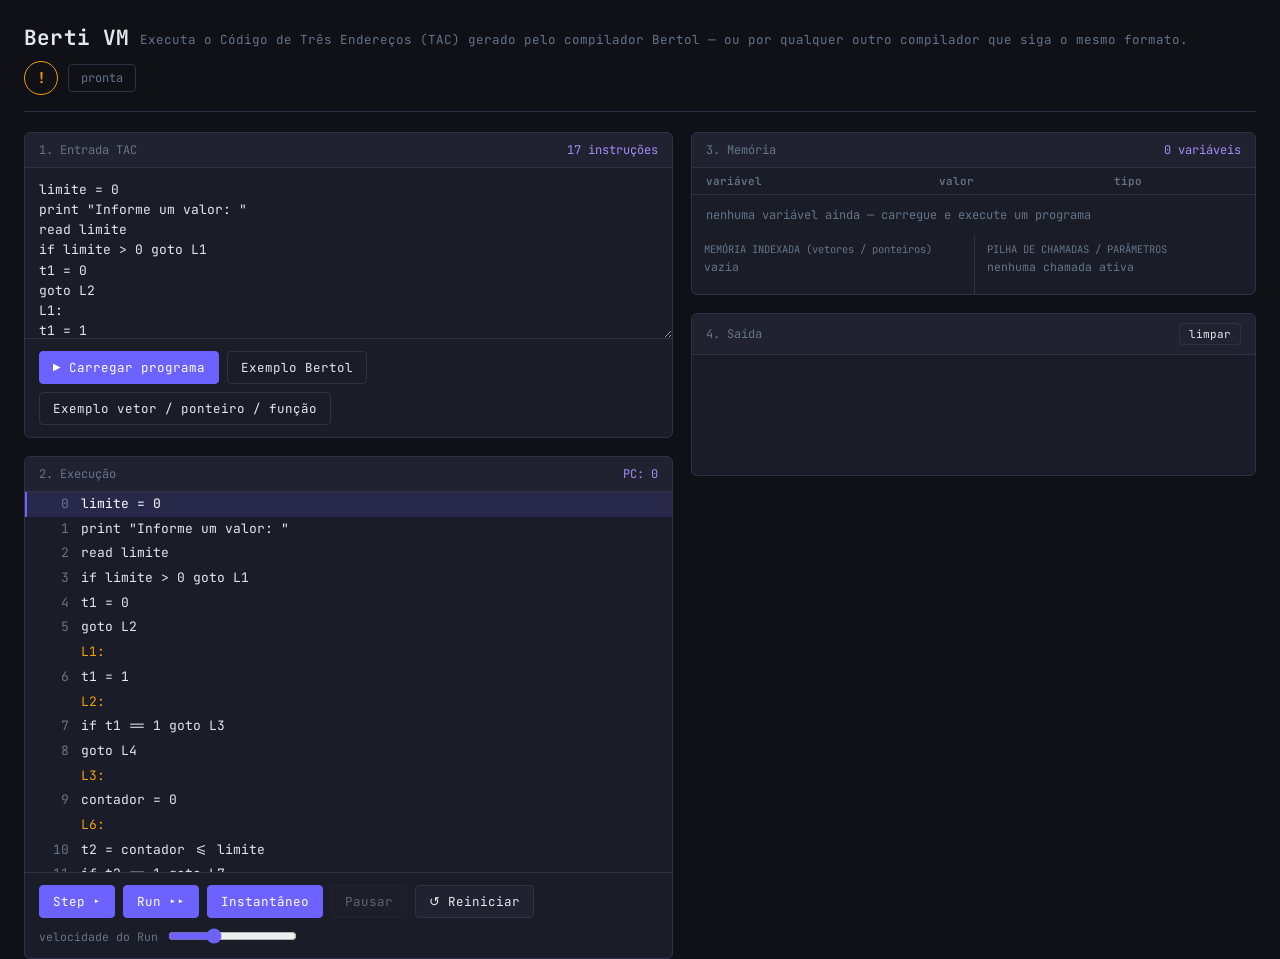
<file: Berti VM/index.html>
<!DOCTYPE html>
<html lang="pt-BR">
<head>
<meta charset="UTF-8">
<meta name="viewport" content="width=device-width, initial-scale=1.0">
<title>Berti VM — Máquina Virtual de TAC</title>
<link rel="preconnect" href="https://fonts.googleapis.com">
<link href="https://fonts.googleapis.com/css2?family=JetBrains+Mono:wght@400;500;600;700&display=swap" rel="stylesheet">
<link rel="stylesheet" href="style.css">
</head>
<body>

<header>
  <div class="title-block">
    <h1>Berti VM</h1>
    <p>Executa o Código de Três Endereços (TAC) gerado pelo compilador Bertol — ou por qualquer outro compilador que siga o mesmo formato.</p>
  </div>
  <div class="header-right">
    <button class="btn-info-rec" id="btn-info" title="Como usar a Berti VM">!</button>
    <div class="status-pill halted" id="status-pill">ociosa</div>
  </div>
</header>

<div class="layout">

  <div class="stack-panels">
    <div class="panel">
      <div class="panel-head">
        <span>1. Entrada TAC</span>
        <span class="count" id="line-count">0 linhas</span>
      </div>
      <textarea id="tac-input" spellcheck="false" placeholder="Cole aqui o código de três endereços (TAC) a executar, ou clique em um dos exemplos abaixo..."></textarea>
      <div class="controls">
        <button class="primary" id="btn-load">▶ Carregar programa</button>
        <button class="ghost" id="btn-example-bertol">Exemplo Bertol</button>
        <button class="ghost" id="btn-example-generic">Exemplo vetor / ponteiro / função</button>
      </div>
    </div>

    <div class="panel">
      <div class="panel-head">
        <span>2. Execução</span>
        <span class="count" id="pc-indicator">PC: —</span>
      </div>
      <div id="tac-view"></div>
      <div class="controls">
        <button class="primary" id="btn-step">Step ▸</button>
        <button class="primary" id="btn-run">Run ▸▸</button>
        <button class="primary" id="btn-instant" title="Executa o programa inteiro de uma vez, sem pausas entre instruções"> Instantâneo</button>
        <button id="btn-pause" disabled>Pausar</button>
        <button id="btn-reset">↺ Reiniciar</button>
        <span class="spacer"></span>
        <span class="speed-label">velocidade do Run</span>
        <input type="range" id="speed" min="1" max="600" value="200">
      </div>
    </div>
  </div>

  <div class="stack-panels">
    <div class="panel">
      <div class="panel-head">
        <span>3. Memória</span>
        <span class="count" id="mem-count">0 variáveis</span>
      </div>
      <table>
        <thead><tr><th>variável</th><th>valor</th><th>tipo</th></tr></thead>
        <tbody id="memory-body"></tbody>
      </table>
      <div class="empty-msg" id="memory-empty">nenhuma variável ainda — carregue e execute um programa</div>

      <div class="twocol">
        <div>
          <div class="mini-head">MEMÓRIA INDEXADA (vetores / ponteiros)</div>
          <div class="mini-list" id="heap-list"><div class="mini-empty">vazia</div></div>
        </div>
        <div>
          <div class="mini-head">PILHA DE CHAMADAS / PARÂMETROS</div>
          <div class="mini-list" id="call-list"><div class="mini-empty">nenhuma chamada ativa</div></div>
        </div>
      </div>
    </div>

    <div class="panel">
      <div class="panel-head">
        <span>4. Saída</span>
        <button class="ghost" id="btn-clear-output" style="padding:3px 9px;font-size:11px;">limpar</button>
      </div>
      <div id="output"></div>
      <div class="input-row" id="input-row" style="display:none;">
        <label id="input-label">read →</label>
        <input type="text" id="input-value" autocomplete="off" placeholder="digite o valor e pressione Enter">
        <button class="primary" id="btn-submit-input">Enviar</button>
      </div>
    </div>
  </div>

</div>

<!-- ajuda no mesmo padrão visual do botão "!" do  Bertol -->
<div class="info-modal-overlay" id="info-modal-overlay">
  <div class="info-modal">
    <button class="info-close" id="info-close">×</button>
    <h2>Como usar a Berti VM</h2>
    <p style="font-size:12.5px; color:var(--muted); margin-top:2px;">Guia rápido de execução</p>

    <div class="info-section">
      <h3>Passo a passo</h3>
      <ul class="info-action-list">
        <li class="info-action-item"><span class="info-tag">1</span> Cole seu TAC no campo de entrada, ou clique em um dos exemplos prontos.</li>
        <li class="info-action-item"><span class="info-tag">2</span> Clique em Carregar programa para validar e exibir as instruções.</li>
        <li class="info-action-item"><span class="info-tag">3</span> Use Step para executar uma instrução por vez, Run para executar continuamente em velocidade ajustável, ou  Instantâneo para rodar o programa inteiro de uma só vez (pausando apenas em cada read).</li>
        <li class="info-action-item"><span class="info-tag">4</span> Quando o programa chegar a um read, a execução pausa e pede o valor no campo abaixo da Saída.</li>
      </ul>
    </div>


  </div>
</div>

<script src="script.js"></script>
</body>
</html>
</file>
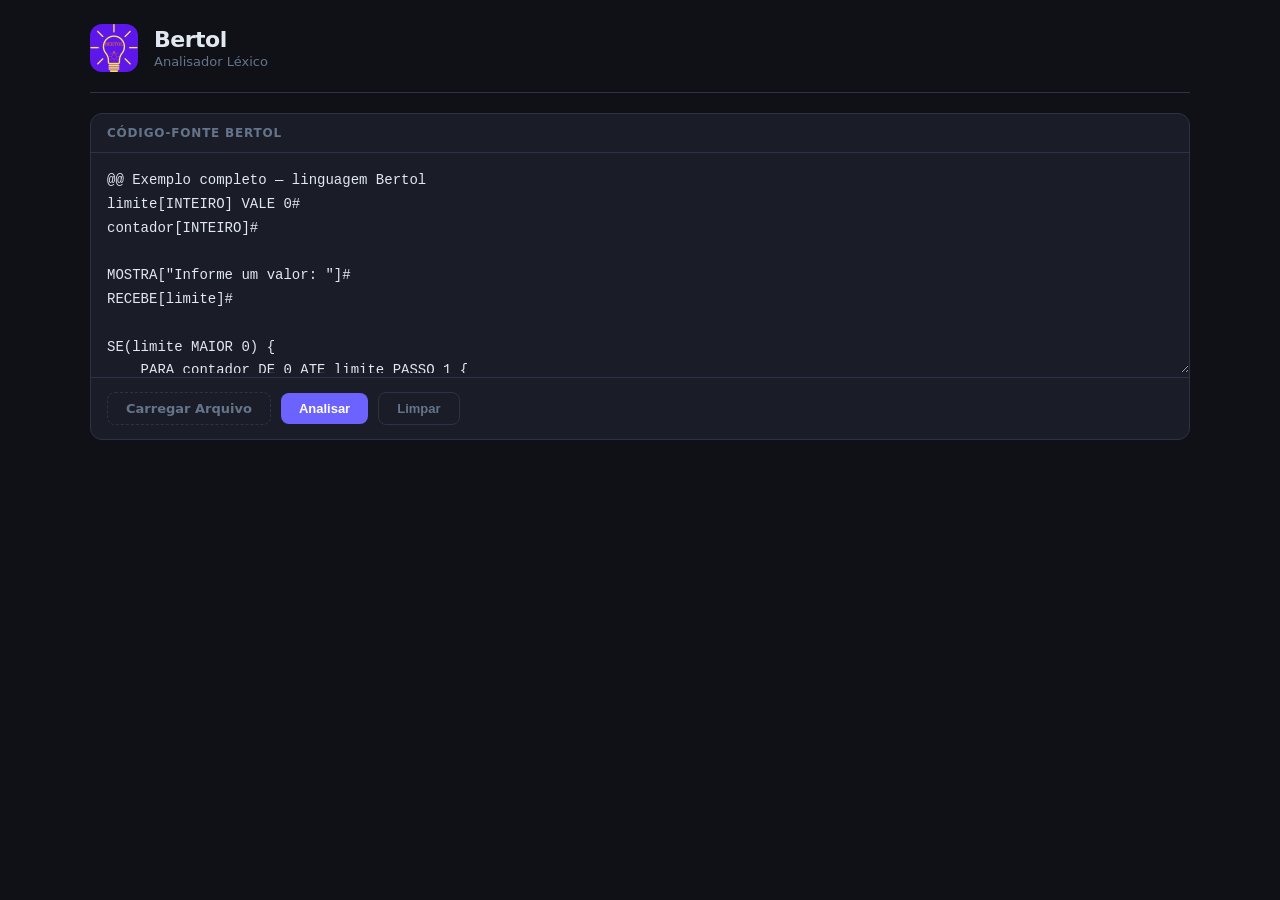
<file: Analisador Léxico/Implementação/index.html>
<!DOCTYPE html>
<html lang="pt-br">
<head>
    <meta charset="UTF-8">
    <meta name="viewport" content="width=device-width, initial-scale=1.0">
    <title>Bertol — Analisador Léxico</title>
    <link rel="icon" type="image/png" href="bthumb.png">
    <link rel="stylesheet" href="style.css">
</head>
<body>
<div class="wrapper">

    <header>
        <img src="bthumb.png" class="logo-img" alt="Bertol">
        <div class="header-text">
            <h1>Bertol</h1>
            <p>Analisador Léxico</p>
        </div>
    </header>

    <div class="panel">
        <div class="panel-header">
            Código-Fonte Bertol
        </div>
        <textarea id="editor" spellcheck="false">@@ Exemplo completo — linguagem Bertol
limite[INTEIRO] VALE 0#
contador[INTEIRO]#

MOSTRA["Informe um valor: "]#
RECEBE[limite]#

SE(limite MAIOR 0) {
    PARA contador DE 0 ATE limite PASSO 1 {
        MOSTRA[contador]#
    }
}
SENAO {
    MOSTRA["O limite deve ser maior que 0."]#
}

@@ Expressao aritmetica
resultado[DECIMAL]#
resultado VALE ((3 ADD 2) SUB (10 DIV 5))#
MOSTRA["Resultado: ", resultado]#

@@ Operadores logicos
flag[LOGICO]#
flag VALE XX((10 DIFERENTE 10) $$ VERDADEIRO)#
MOSTRA["Flag: ", flag]#
</textarea>
        <div class="toolbar">
            <label class="btn btn-load" for="file-input"> Carregar Arquivo</label>
            <input type="file" id="file-input" accept=".txt,.bertol">
            <button class="btn btn-primary" id="btn-analisar"> Analisar</button>
            <button class="btn btn-secondary" id="btn-limpar"> Limpar</button>
            <span class="spacer"></span>
            <span class="stats" id="stats"></span>
        </div>
    </div>

    <div class="panel" id="output-panel" style="display:none">
        <div class="tabs">
            <div class="tab active" data-tab="tokens">Tokens</div>
            <div class="tab" data-tab="erros">Erros &amp; Avisos</div>
        </div>

        <div id="tab-tokens">
            <div class="summary" id="summary"></div>
            <div class="token-table-wrap">
                <table>
                    <thead>
                        <tr>
                            <th class="td-num">#</th>
                            <th>Token</th>
                            <th>Lexema</th>
                            <th>Linha</th>
                            <th class="td-expand"></th>
                        </tr>
                    </thead>
                    <tbody id="token-body"></tbody>
                </table>
            </div>
        </div>

        <div id="tab-erros" style="display:none">
            <div class="msg-block" id="erros-body"></div>
        </div>
    </div>

</div>

<script src="script.js"></script>
<script>

document.getElementById('file-input').addEventListener('change', e => {
    const file = e.target.files[0];
    if (!file) return;
    const reader = new FileReader();
    reader.onload = () => { document.getElementById('editor').value = reader.result; };
    reader.readAsText(file);
    e.target.value = '';
});

document.getElementById('btn-limpar').addEventListener('click', () => {
    document.getElementById('editor').value = '';
    document.getElementById('output-panel').style.display = 'none';
    document.getElementById('stats').textContent = '';
});

document.querySelectorAll('.tab').forEach(tab => {
    tab.addEventListener('click', () => {
        document.querySelectorAll('.tab').forEach(t => t.classList.remove('active'));
        tab.classList.add('active');
        const name = tab.dataset.tab;
        document.getElementById('tab-tokens').style.display = name === 'tokens' ? '' : 'none';
        document.getElementById('tab-erros').style.display  = name === 'erros'  ? '' : 'none';
    });
});

document.getElementById('btn-analisar').addEventListener('click', () => {
    const codigo = document.getElementById('editor').value;
    if (!codigo.trim()) { alert('Digite ou carregue um código-fonte Bertol.'); return; }

    const { tokens, erros } = executarAnalisadorLexicoAFD(codigo, getTabelaSimbolos());

    renderTokens(tokens);
    renderErros(erros, tokens.length);

    document.getElementById('stats').textContent =
        `${tokens.length} token(s)   ${erros.length} erro(s)`;
    document.getElementById('output-panel').style.display = '';
    console.log('Tokens Bertol:', tokens);
});

function renderTokens(tokens) {
    const tbody = document.getElementById('token-body');
    tbody.innerHTML = '';

    const contagem = {};
    tokens.forEach(t => {
        const cat = categorizarToken(t.token);
        contagem[cat] = (contagem[cat] || 0) + 1;
    });

    document.getElementById('summary').innerHTML =
        `<div class="summary-item"><span class="summary-label">Total:</span><span class="summary-val ok">${tokens.length}</span></div>` +
        Object.entries(contagem).map(([k, v]) =>
            `<div class="summary-item"><span class="summary-label">${k}:</span><span class="summary-val">${v}</span></div>`
        ).join('');

    tokens.forEach((tok, i) => {

        // ── Linha principal ──────────────────────────────────
        const tr = document.createElement('tr');
        tr.className = 'token-row';
        if (tok.token === 'COMENTARIO') tr.classList.add('dimmed');

        tr.innerHTML = `
            <td class="td-num">${i + 1}</td>
            <td class="td-token"><span class="tag ${tagClass(tok.token)}">${tok.token}</span></td>
            <td class="td-lexema">${escapeHtml(tok.lexema)}</td>
            <td class="td-linha">${tok.linha}</td>
            <td class="td-expand">
                <button class="btn-expand" title="Ver trajetória do AFD">▶</button>
            </td>`;
        tbody.appendChild(tr);

        // ── Linha de trajetória (oculta por padrão) ──────────
        const trTraj = document.createElement('tr');
        trTraj.className = 'traj-row';
        trTraj.style.display = 'none';

        const tdTraj = document.createElement('td');
        tdTraj.colSpan = 5;
        tdTraj.className = 'traj-cell';

        const traj = tok.trajetoria || [];
        if (traj.length === 0) {
            tdTraj.innerHTML = '<span class="traj-empty">Sem trajetória registrada.</span>';
        } else {
            let html = '<div class="traj-steps">';
            html += `<span class="traj-state">${escapeHtml(traj[0].de)}</span>`;
            traj.forEach(passo => {
                const isErro = passo.para === 'ERRO';
                html += `
                    <span class="traj-arrow ${isErro ? 'arrow-erro' : ''}">
                        <span class="traj-char">'${escapeHtml(passo.char)}'</span>
                        <span class="traj-seta">→</span>
                    </span>
                    <span class="traj-state ${isErro ? 'state-erro' : ''}">${escapeHtml(passo.para)}</span>`;
            });
            const ultimoPara = traj[traj.length - 1].para;
            if (ultimoPara !== 'ERRO') {
                html += `<span class="traj-aceito"> Aceito</span>`;
            }
            html += '</div>';
            tdTraj.innerHTML = html;
        }

        trTraj.appendChild(tdTraj);
        tbody.appendChild(trTraj);

        // ── Toggle ────────────────────────────────────────────
        tr.querySelector('.btn-expand').addEventListener('click', () => {
            const aberto = trTraj.style.display !== 'none';
            trTraj.style.display = aberto ? 'none' : '';
            tr.querySelector('.btn-expand').textContent = aberto ? '▶' : '▼';
            tr.classList.toggle('expanded', !aberto);
        });
    });
}

function renderErros(erros, totalTokens) {
    const body = document.getElementById('erros-body');
    if (erros.length === 0) {
        body.innerHTML = `<div class="msg msg-success"><span class="msg-icon"></span><span>Análise léxica concluída sem erros. ${totalTokens} token(s) reconhecido(s).</span></div>`;
        return;
    }
    body.innerHTML = erros.map(e =>
        `<div class="msg msg-error"><span class="msg-icon"></span><span><strong>Linha ${e.linha}:</strong> ${escapeHtml(e.msg)}</span></div>`
    ).join('');
}

function categorizarToken(token) {
    if (token === 'ID')         return 'Identificadores';
    if (token === 'NUM_INT')    return 'Inteiros';
    if (token === 'NUM_REAL')   return 'Decimais';
    if (token === 'STRING')     return 'Strings';
    if (token === 'BOOLEAN')    return 'Booleanos';
    if (token === 'COMENTARIO') return 'Comentários';
    if (token === 'VALE')       return 'Atribuição';
    if (token === '#')          return 'Fim Instrução';
    if (['INTEIRO','DECIMAL','TEXTO','LOGICO'].includes(token))                     return 'Tipos';
    if (['SE','SENAO','ENQUANTO','PARA','DE','ATE','PASSO','PARE'].includes(token)) return 'Controle';
    if (['ADD','SUB','DIV','MULT','RESTO'].includes(token))                         return 'Aritméticos';
    if (['MENOR','MAIOR','IGUAL','MAG','MEG','DIFERENTE'].includes(token))          return 'Relacionais';
    if (['$$','??','XX'].includes(token))                                            return 'Lógicos';
    if (['RECEBE','MOSTRA'].includes(token))                                         return 'E/S';
    return 'Delimitadores';
}

function tagClass(token) {
    if (token === 'ID')         return 'tag-ID';
    if (token === 'NUM_INT')    return 'tag-NUM_INT';
    if (token === 'NUM_REAL')   return 'tag-NUM_REAL';
    if (token === 'STRING')     return 'tag-STRING';
    if (token === 'BOOLEAN')    return 'tag-BOOLEAN';
    if (token === 'COMENTARIO') return 'tag-COMENT';
    if (token === 'VALE')       return 'tag-ATRIB';
    if (token === '#')          return 'tag-FIM';
    if (['INTEIRO','DECIMAL','TEXTO','LOGICO'].includes(token))                     return 'tag-TIPO';
    if (['SE','SENAO','ENQUANTO','PARA','DE','ATE','PASSO','PARE'].includes(token)) return 'tag-CONTROLE';
    if (['ADD','SUB','DIV','MULT','RESTO'].includes(token))                         return 'tag-ARIT';
    if (['MENOR','MAIOR','IGUAL','MAG','MEG','DIFERENTE'].includes(token))          return 'tag-REL';
    if (['$$','??','XX'].includes(token))                                            return 'tag-LOG';
    if (['RECEBE','MOSTRA'].includes(token))                                         return 'tag-ES';
    return 'tag-DELIM';
}

function escapeHtml(str) {
    return String(str)
        .replace(/&/g,'&amp;').replace(/</g,'&lt;')
        .replace(/>/g,'&gt;').replace(/"/g,'&quot;');
}
</script>
</body>
</html>
</file>
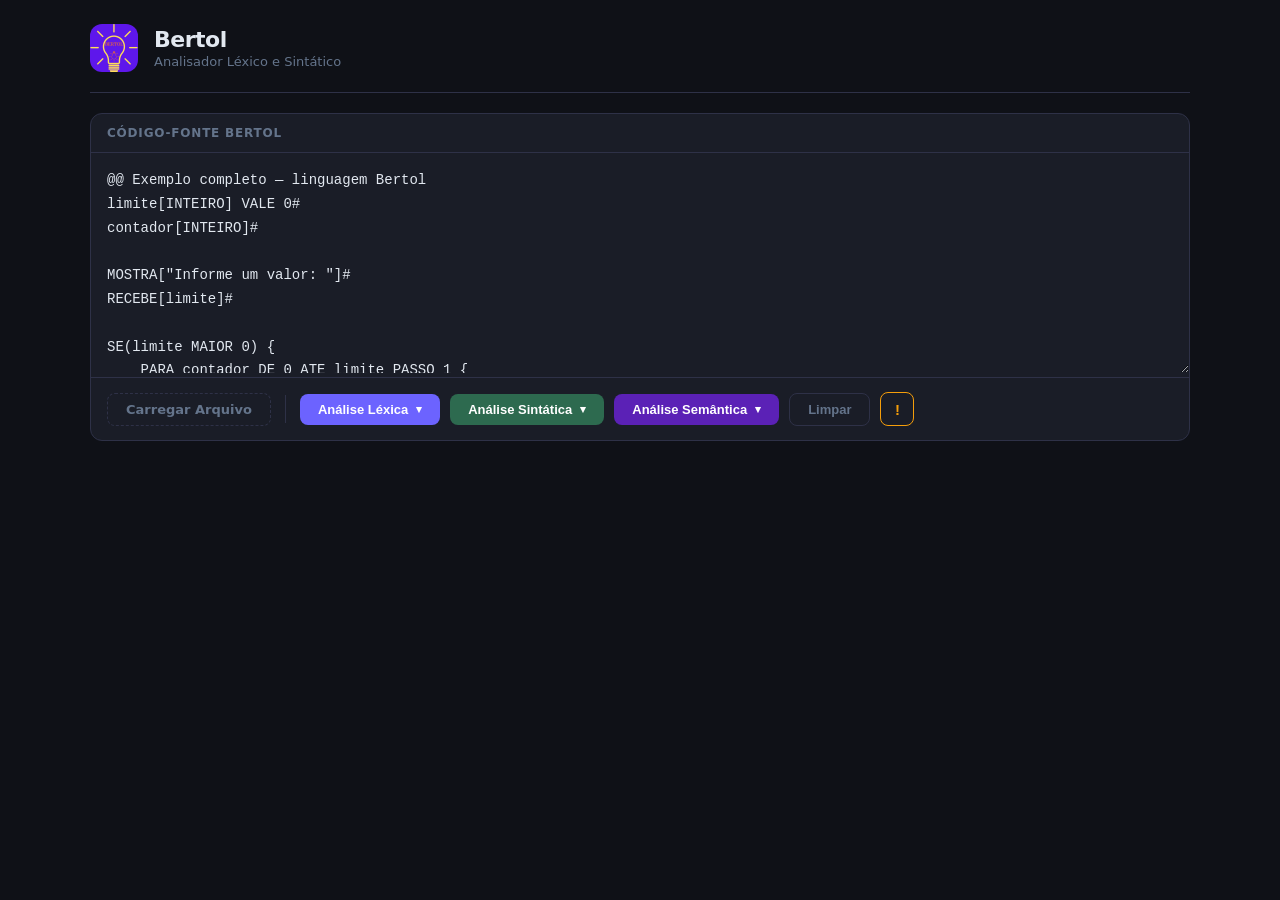
<file: Analisador Semântico/Implementação/index.html>
<!DOCTYPE html>
<html lang="pt-br">
<head>
    <meta charset="UTF-8">
    <meta name="viewport" content="width=device-width, initial-scale=1.0">
    <title>Bertol — Compilador</title>
    <link rel="icon" type="image/png" href="bthumb.png">
    <link rel="stylesheet" href="style.css">
</head>
<body>
<div class="wrapper">

    <header>
        <img src="bthumb.png" class="logo-img" alt="Bertol">
        <div class="header-text">
            <h1>Bertol</h1>
            <p>Analisador Léxico e Sintático</p>
        </div>
    </header>

    <div class="panel">
        <div class="panel-header">
            Código-Fonte Bertol
        </div>
        <textarea id="editor" spellcheck="false">@@ Exemplo completo — linguagem Bertol
limite[INTEIRO] VALE 0#
contador[INTEIRO]#

MOSTRA["Informe um valor: "]#
RECEBE[limite]#

SE(limite MAIOR 0) {
    PARA contador DE 0 ATE limite PASSO 1 {
        MOSTRA[contador]#
    }
}
SENAO {
    MOSTRA["O limite deve ser maior que 0."]#
}

@@ Expressao aritmetica
resultado[DECIMAL]#
resultado VALE ((3 ADD 2) SUB (10 DIV 5))#
MOSTRA["Resultado: ", resultado]#

@@ Operadores logicos
flag[LOGICO]#
flag VALE XX((10 DIFERENTE 10) $$ VERDADEIRO)#
MOSTRA["Flag: ", flag]#
</textarea>
        <div class="toolbar">
            <label class="btn btn-load" for="file-input">Carregar Arquivo</label>
            <input type="file" id="file-input" accept=".txt,.bertol">

            <div class="toolbar-sep"></div>

            <!-- Dropdown: Análise Léxica -->
            <div class="dropdown" id="dropdown-lexico">
                <button class="btn btn-primary" id="btn-lexico-toggle">
                    Análise Léxica <span class="dropdown-arrow">▾</span>
                </button>
                <div class="dropdown-menu" id="menu-lexico">
                    <div class="dropdown-label">Modo do analisador léxico</div>
                    <button class="dropdown-item" data-lexico="normal">
                        <span>
                            <strong>Normal</strong>
                            <small>Para no primeiro erro encontrado</small>
                        </span>
                    </button>
                    <button class="dropdown-item" data-lexico="recuperacao">
                        <span>
                            <strong>Com Recuperação</strong>
                            <small>Continua após erros, reporta todos</small>
                        </span>
                    </button>
                </div>
            </div>

            <!-- Dropdown: Análise Sintática -->
            <div class="dropdown" id="dropdown-sint">
                <button class="btn btn-sintax" id="btn-sint-toggle">
                    Análise Sintática <span class="dropdown-arrow">▾</span>
                </button>
                <div class="dropdown-menu" id="menu-sint">
                    <div class="dropdown-label">Método de análise</div>
                    <button class="dropdown-item sint-opt" data-lexico="normal" data-sint="normal" data-metodo="SLR">
                        <span><strong>SLR</strong></span>
                    </button>
                    <button class="dropdown-item sint-opt" data-lexico="normal" data-sint="normal" data-metodo="LL(1)">
                        <span><strong>LL(1)</strong></span>
                    </button>
                    <div class="dropdown-divider"></div>
                    <button class="dropdown-item" id="sint-mais-trigger">
                        <span><strong>Mais Opções</strong></span>
                        <span class="submenu-arrow">▶</span>
                    </button>
                </div>
                <div class="dropdown-menu dropdown-mais" id="sint-submenu-mais">
                    <div class="dropdown-label">SLR</div>
                    <button class="dropdown-item sint-opt" data-lexico="normal" data-sint="recuperacao" data-metodo="SLR">
                        <span>Léxico normal, Sintático c/ recuperação</span>
                    </button>
                    <button class="dropdown-item sint-opt" data-lexico="recuperacao" data-sint="normal" data-metodo="SLR">
                        <span>Léxico c/ recuperação, Sintático normal</span>
                    </button>
                    <button class="dropdown-item sint-opt" data-lexico="recuperacao" data-sint="recuperacao" data-metodo="SLR">
                        <span>Léxico c/ recuperação, Sintático c/ recuperação</span>
                    </button>
                    <div class="dropdown-divider"></div>
                    <div class="dropdown-label">LL(1)</div>
                    <button class="dropdown-item sint-opt" data-lexico="normal" data-sint="recuperacao" data-metodo="LL(1)">
                        <span>Léxico normal, Sintático c/ recuperação</span>
                    </button>
                    <button class="dropdown-item sint-opt" data-lexico="recuperacao" data-sint="normal" data-metodo="LL(1)">
                        <span>Léxico c/ recuperação, Sintático normal</span>
                    </button>
                    <button class="dropdown-item sint-opt" data-lexico="recuperacao" data-sint="recuperacao" data-metodo="LL(1)">
                        <span>Léxico c/ recuperação, Sintático c/ recuperação</span>
                    </button>
                </div>
            </div>

            <!-- Dropdown: Análise Semântica -->
            <div class="dropdown" id="dropdown-sem">
                <button class="btn btn-sem" id="btn-sem-toggle">
                    Análise Semântica <span class="dropdown-arrow">▾</span>
                </button>
                <!-- Nível 1: Normal / c/ Recuperação -->
                <div class="dropdown-menu" id="menu-sem">
                    <div class="dropdown-label">Modo semântico</div>
                    <button class="dropdown-item" id="sem-normal-trigger">
                        <span>
                            <strong>Semântica Normal</strong>
                            <small>Para no primeiro erro semântico</small>
                        </span>
                        <span class="submenu-arrow">▶</span>
                    </button>
                    <button class="dropdown-item" id="sem-rec-trigger">
                        <span>
                            <strong>Semântica c/ Recuperação</strong>
                            <small>Continua após erros, reporta todos</small>
                        </span>
                        <span class="submenu-arrow">▶</span>
                    </button>
                </div>
                <!-- Nível 2: escolha do pipeline (igual ao sintático) -->
                <div class="dropdown-menu dropdown-mais" id="sem-submenu-pipeline">
                    <div class="dropdown-label" id="sem-pipeline-label">Método de análise</div>
                    <button class="dropdown-item sem-opt" data-lexico="normal" data-sint="normal" data-metodo="SLR">
                        <span><strong>SLR</strong></span>
                    </button>
                    <button class="dropdown-item sem-opt" data-lexico="normal" data-sint="normal" data-metodo="LL(1)">
                        <span><strong>LL(1)</strong></span>
                    </button>
                    <div class="dropdown-divider"></div>
                    <button class="dropdown-item" id="sem-mais-trigger">
                        <span><strong>Mais Opções</strong></span>
                        <span class="submenu-arrow">▶</span>
                    </button>
                </div>
                <!-- Nível 3: combinações avançadas de léxico/sintático -->
                <div class="dropdown-menu dropdown-mais" id="sem-submenu-mais">
                    <div class="dropdown-label">SLR</div>
                    <button class="dropdown-item sem-opt" data-lexico="normal" data-sint="recuperacao" data-metodo="SLR">
                        <span>Léxico normal, Sintático c/ recuperação</span>
                    </button>
                    <button class="dropdown-item sem-opt" data-lexico="recuperacao" data-sint="normal" data-metodo="SLR">
                        <span>Léxico c/ recuperação, Sintático normal</span>
                    </button>
                    <button class="dropdown-item sem-opt" data-lexico="recuperacao" data-sint="recuperacao" data-metodo="SLR">
                        <span>Léxico c/ recuperação, Sintático c/ recuperação</span>
                    </button>
                    <div class="dropdown-divider"></div>
                    <div class="dropdown-label">LL(1)</div>
                    <button class="dropdown-item sem-opt" data-lexico="normal" data-sint="recuperacao" data-metodo="LL(1)">
                        <span>Léxico normal, Sintático c/ recuperação</span>
                    </button>
                    <button class="dropdown-item sem-opt" data-lexico="recuperacao" data-sint="normal" data-metodo="LL(1)">
                        <span>Léxico c/ recuperação, Sintático normal</span>
                    </button>
                    <button class="dropdown-item sem-opt" data-lexico="recuperacao" data-sint="recuperacao" data-metodo="LL(1)">
                        <span>Léxico c/ recuperação, Sintático c/ recuperação</span>
                    </button>
                </div>
            </div>

            <button class="btn btn-secondary" id="btn-limpar">Limpar</button>

            <!-- Botão de informações sobre recuperação -->
            <div class="dropdown" id="dropdown-info">
                <button class="btn btn-info-rec" id="btn-info-toggle" title="Modos de Recuperação">!</button>
                <div class="dropdown-menu dropdown-info-menu" id="menu-info">
                    <div class="dropdown-label">Modos de Recuperação de Erros</div>
                    <button class="dropdown-item info-trigger" data-info="lexico">
                        <span>
                            <strong>Recuperação Léxica</strong>
                            <small>Como o AFD lida com erros</small>
                        </span>
                        <span class="submenu-arrow">▶</span>
                    </button>
                    <button class="dropdown-item info-trigger" data-info="sintatico">
                        <span>
                            <strong>Recuperação Sintática</strong>
                            <small>SLR e LL(1) em modo pânico</small>
                        </span>
                        <span class="submenu-arrow">▶</span>
                    </button>
                    <button class="dropdown-item info-trigger" data-info="semantico">
                        <span>
                            <strong>Recuperação Semântica</strong>
                            <small>Ações paliativas por situação</small>
                        </span>
                        <span class="submenu-arrow">▶</span>
                    </button>
                </div>
            </div>

            <!-- Modal overlay -->
            <div id="info-modal-overlay" class="info-modal-overlay" style="display:none">
                <div class="info-modal">
                    <div class="info-modal-header">
                        <span id="info-modal-title" class="info-modal-title"></span>
                        <button class="info-modal-close" id="btn-info-close">✕</button>
                    </div>
                    <div class="info-modal-body" id="info-modal-body"></div>
                </div>
            </div>

            <span class="spacer"></span>
            <span class="stats" id="stats"></span>
        </div>
    </div>

    <div class="panel" id="output-panel" style="display:none">
        <div class="tabs">
            <div class="tab active" data-tab="tokens">Tokens</div>
            <div class="tab" data-tab="sintatico" id="tab-btn-sintatico">Sintático</div>
            <div class="tab" data-tab="semantico" id="tab-btn-semantico">Semântico</div>
            <div class="tab" data-tab="simbolos" id="tab-btn-simbolos">Símbolos</div>
            <div class="tab" data-tab="tac" id="tab-btn-tac">TAC</div>
            <div class="tab" data-tab="erros">Erros &amp; Avisos</div>
        </div>

        <div id="tab-tokens">
            <div class="summary" id="summary"></div>
            <div class="token-table-wrap">
                <table>
                    <thead>
                        <tr>
                            <th class="td-num">#</th>
                            <th>Token</th>
                            <th>Lexema</th>
                            <th>Linha</th>
                            <th class="td-expand"></th>
                        </tr>
                    </thead>
                    <tbody id="token-body"></tbody>
                </table>
            </div>
        </div>

        <div id="tab-sintatico" style="display:none">
            <div id="sint-summary" class="summary"></div>
            <div class="token-table-wrap">
                <table>
                    <thead>
                        <tr>
                            <th style="width:50px">Passo</th>
                            <th style="width:280px">Pilha</th>
                            <th style="width:260px">Buffer</th>
                            <th>Ação</th>
                            <th style="width:40px"></th>
                        </tr>
                    </thead>
                    <tbody id="sint-traj-body"></tbody>
                </table>
            </div>
        </div>

        <div id="tab-semantico" style="display:none">
            <div id="sem-summary" class="summary"></div>
            <div class="token-table-wrap">
                <table>
                    <thead>
                        <tr>
                            <th style="width:50px">Passo</th>
                            <th style="width:120px">Regra</th>
                            <th>Verificação</th>
                            <th style="width:110px">Tipo Inferido</th>
                            <th style="width:100px">Resultado</th>
                        </tr>
                    </thead>
                    <tbody id="sem-traj-body"></tbody>
                </table>
            </div>
        </div>

        <div id="tab-simbolos" style="display:none">
            <div id="sim-summary" class="summary"></div>
            <div class="token-table-wrap">
                <table>
                    <thead>
                        <tr>
                            <th class="td-num">#</th>
                            <th>Nome</th>
                            <th>Tipo</th>
                            <th>Inicializado</th>
                            <th>Linha Decl.</th>
                        </tr>
                    </thead>
                    <tbody id="sim-body"></tbody>
                </table>
            </div>
        </div>

        <div id="tab-tac" style="display:none">
            <div id="tac-summary" class="summary"></div>
            <div class="tac-wrap">
                <pre id="tac-body" class="tac-code"></pre>
            </div>
        </div>

        <div id="tab-erros" style="display:none">
            <div class="msg-block" id="erros-body"></div>
        </div>
    </div>

</div>
<script src="script.js"></script>
</body>
</html>
</file>
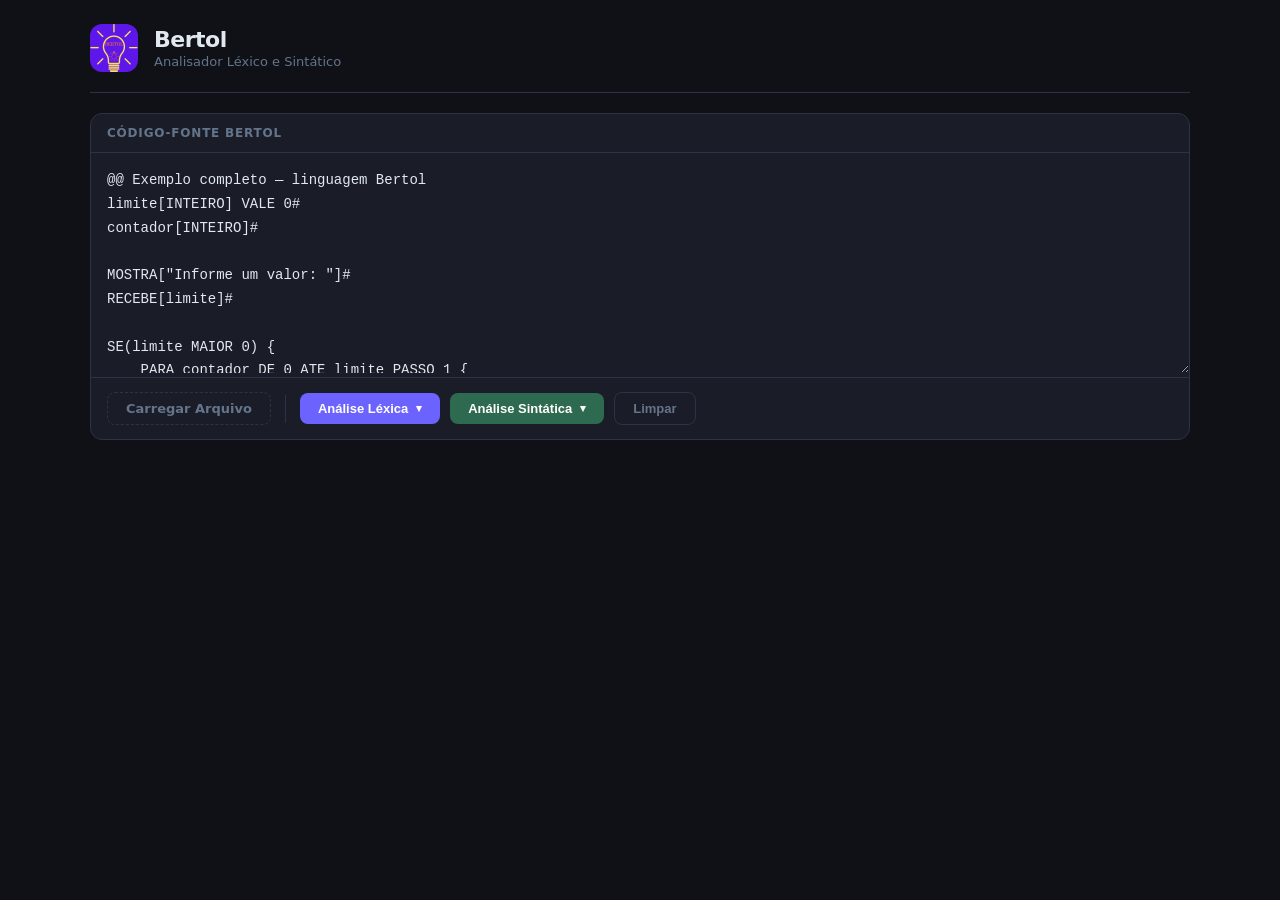
<file: Analisador Sintático/Implementação/index.html>
<!DOCTYPE html>
<html lang="pt-br">
<head>
    <meta charset="UTF-8">
    <meta name="viewport" content="width=device-width, initial-scale=1.0">
    <title>Bertol — Compilador</title>
    <link rel="icon" type="image/png" href="bthumb.png">
    <link rel="stylesheet" href="style.css">
</head>
<body>
<div class="wrapper">

    <header>
        <img src="bthumb.png" class="logo-img" alt="Bertol">
        <div class="header-text">
            <h1>Bertol</h1>
            <p>Analisador Léxico e Sintático</p>
        </div>
    </header>

    <div class="panel">
        <div class="panel-header">
            Código-Fonte Bertol
        </div>
        <textarea id="editor" spellcheck="false">@@ Exemplo completo — linguagem Bertol
limite[INTEIRO] VALE 0#
contador[INTEIRO]#

MOSTRA["Informe um valor: "]#
RECEBE[limite]#

SE(limite MAIOR 0) {
    PARA contador DE 0 ATE limite PASSO 1 {
        MOSTRA[contador]#
    }
}
SENAO {
    MOSTRA["O limite deve ser maior que 0."]#
}

@@ Expressao aritmetica
resultado[DECIMAL]#
resultado VALE ((3 ADD 2) SUB (10 DIV 5))#
MOSTRA["Resultado: ", resultado]#

@@ Operadores logicos
flag[LOGICO]#
flag VALE XX((10 DIFERENTE 10) $$ VERDADEIRO)#
MOSTRA["Flag: ", flag]#
</textarea>
        <div class="toolbar">
            <label class="btn btn-load" for="file-input"> Carregar Arquivo</label>
            <input type="file" id="file-input" accept=".txt,.bertol">

            <div class="toolbar-sep"></div>

            <!-- Dropdown: Análise Léxica -->
            <div class="dropdown" id="dropdown-lexico">
                <button class="btn btn-primary" id="btn-lexico-toggle">
                     Análise Léxica <span class="dropdown-arrow">▾</span>
                </button>
                <div class="dropdown-menu" id="menu-lexico">
                    <div class="dropdown-label">Modo do analisador léxico</div>
                    <button class="dropdown-item" data-lexico="normal">
                        <span class="item-icon"></span>
                        <span>
                            <strong>Normal</strong>
                            <small>Para no primeiro erro encontrado</small>
                        </span>
                    </button>
                    <button class="dropdown-item" data-lexico="recuperacao">
                        <span class="item-icon"></span>
                        <span>
                            <strong>Com Recuperação</strong>
                            <small>Continua após erros, reporta todos</small>
                        </span>
                    </button>
                </div>
            </div>

            <!-- Dropdown: Análise Sintática -->
            <div class="dropdown" id="dropdown-sint">
                <button class="btn btn-sintax" id="btn-sint-toggle">
                     Análise Sintática <span class="dropdown-arrow">▾</span>
                </button>
                <div class="dropdown-menu" id="menu-sint">
                    <div class="dropdown-label">Método de análise</div>
                    <button class="dropdown-item sint-opt" data-lexico="normal" data-sint="normal" data-metodo="SLR">
                        <span class="item-icon"></span>
                        <span><strong>SLR</strong></span>
                    </button>
                    <button class="dropdown-item sint-opt" data-lexico="normal" data-sint="normal" data-metodo="LL(1)">
                        <span class="item-icon"></span>
                        <span><strong>LL(1)</strong></span>
                    </button>
                    <div class="dropdown-divider"></div>
                    <button class="dropdown-item" id="mais-opcoes-trigger">
                        <span class="item-icon"></span>
                        <span><strong>Mais Opções</strong></span>
                        <span class="submenu-arrow">▶</span>
                    </button>
                </div>
                <!-- Submenu Mais Opções -->
                <div class="dropdown-menu dropdown-mais" id="submenu-mais">
                    <div class="dropdown-label">SLR</div>
                    <button class="dropdown-item sint-opt" data-lexico="normal" data-sint="recuperacao" data-metodo="SLR">
                        <span class="item-icon"></span>
                        <span>Léxico normal, Sintático c/ recuperação</span>
                    </button>
                    <button class="dropdown-item sint-opt" data-lexico="recuperacao" data-sint="normal" data-metodo="SLR">
                        <span class="item-icon"></span>
                        <span>Léxico c/ recuperação, Sintático normal</span>
                    </button>
                    <button class="dropdown-item sint-opt" data-lexico="recuperacao" data-sint="recuperacao" data-metodo="SLR">
                        <span class="item-icon"></span>
                        <span>Léxico c/ recuperação, Sintático c/ recuperação</span>
                    </button>
                    <div class="dropdown-divider"></div>
                    <div class="dropdown-label">LL(1)</div>
                    <button class="dropdown-item sint-opt" data-lexico="normal" data-sint="recuperacao" data-metodo="LL(1)">
                        <span class="item-icon"></span>
                        <span>Léxico normal, Sintático c/ recuperação</span>
                    </button>
                    <button class="dropdown-item sint-opt" data-lexico="recuperacao" data-sint="normal" data-metodo="LL(1)">
                        <span class="item-icon"></span>
                        <span>Léxico c/ recuperação, Sintático normal</span>
                    </button>
                    <button class="dropdown-item sint-opt" data-lexico="recuperacao" data-sint="recuperacao" data-metodo="LL(1)">
                        <span class="item-icon"></span>
                        <span>Léxico c/ recuperação, Sintático c/ recuperação</span>
                    </button>
                </div>
            </div>

            <button class="btn btn-secondary" id="btn-limpar"> Limpar</button>

            <span class="spacer"></span>
            <span class="stats" id="stats"></span>
        </div>
    </div>

    <div class="panel" id="output-panel" style="display:none">
        <div class="tabs">
            <div class="tab active" data-tab="tokens">Tokens</div>
            <div class="tab" data-tab="sintatico" id="tab-btn-sintatico">Sintático</div>
            <div class="tab" data-tab="erros">Erros &amp; Avisos</div>
        </div>

        <div id="tab-tokens">
            <div class="summary" id="summary"></div>
            <div class="token-table-wrap">
                <table>
                    <thead>
                        <tr>
                            <th class="td-num">#</th>
                            <th>Token</th>
                            <th>Lexema</th>
                            <th>Linha</th>
                            <th class="td-expand"></th>
                        </tr>
                    </thead>
                    <tbody id="token-body"></tbody>
                </table>
            </div>
        </div>

        <div id="tab-sintatico" style="display:none">
            <div id="sint-summary" class="summary"></div>
            <div class="token-table-wrap">
                <table>
                    <thead>
                        <tr>
                            <th style="width:50px">Passo</th>
                            <th style="width:280px">Pilha</th>
                            <th style="width:260px">Buffer</th>
                            <th>Ação</th>
                            <th style="width:40px"></th>
                        </tr>
                    </thead>
                    <tbody id="sint-traj-body"></tbody>
                </table>
            </div>
        </div>

        <div id="tab-erros" style="display:none">
            <div class="msg-block" id="erros-body"></div>
        </div>
    </div>

</div>
<script src="script.js"></script>
</body>
</html>
</file>
<file: Berti VM/style.css>
/* ============================================================
   Berti VM 
   estilo reaproveitado do compilador Bertol
   ============================================================ */

:root{
  --bg:      #0f1117;
  --surface: #1a1d27;
  --surface-2: #20232f;
  --border:  #2e3147;
  --accent:  #6c63ff;
  --accent2: #a78bfa;
  --success: #22c55e;
  --error:   #ef4444;
  --warning: #f59e0b;
  --text:    #e2e8f0;
  --muted:   #64748b;
  --mono: 'JetBrains Mono', 'Fira Code', 'Courier New', monospace;

  --cursor-bg: rgba(108, 99, 255, 0.16);
}

*{ box-sizing: border-box; }

html, body{
  margin: 0;
  height: 100%;
  background: var(--bg);
  color: var(--text);
  font-family: var(--mono);
}

body{
  padding: 24px;
  min-height: 100vh;
}

a{ color: var(--accent2); }

/* ---------- Cabeçalho ---------- */

header{
  display: flex;
  align-items: flex-start;
  justify-content: space-between;
  flex-wrap: wrap;
  gap: 10px;
  border-bottom: 1px solid var(--border);
  padding-bottom: 16px;
  margin-bottom: 20px;
}

.title-block{ display:flex; align-items:center; gap:10px; }

.title-block h1{
  font-size: 21px;
  font-weight: 700;
  margin: 0;
  color: var(--text);
  letter-spacing: 0.2px;
}

.title-block p{
  margin: 4px 0 0;
  font-size: 12.5px;
  color: var(--muted);
}

.header-right{ display:flex; align-items:center; gap:10px; }

/* botão de informação, no mesmo estilo do "!" do compilador Bertol */
.btn-info-rec{
  width: 34px;
  height: 34px;
  border-radius: 50%;
  border: 1px solid var(--warning);
  background: transparent;
  color: var(--warning);
  font-family: var(--mono);
  font-weight: 700;
  font-size: 15px;
  cursor: pointer;
  display: flex;
  align-items: center;
  justify-content: center;
  transition: background .15s ease, color .15s ease;
  flex-shrink: 0;
}
.btn-info-rec:hover{ background: var(--warning); color: var(--bg); }

.status-pill{
  font-size: 12px;
  padding: 5px 12px;
  border-radius: 4px;
  border: 1px solid var(--border);
  color: var(--muted);
  white-space: nowrap;
}
.status-pill.running{ color: var(--success); border-color: var(--success); }
.status-pill.waiting{ color: var(--warning); border-color: var(--warning); }
.status-pill.halted{ color: var(--muted); }
.status-pill.error{ color: var(--error); border-color: var(--error); }

/* ---------- Layout ---------- */

.layout{
  display: grid;
  grid-template-columns: 1.15fr 1fr;
  gap: 18px;
}
@media (max-width: 920px){
  .layout{ grid-template-columns: 1fr; }
}

.stack-panels{ display: flex; flex-direction: column; gap: 18px; }

.panel{
  background: var(--surface);
  border: 1px solid var(--border);
  border-radius: 6px;
  overflow: hidden;
  display: flex;
  flex-direction: column;
}

.panel-head{
  font-size: 12px;
  color: var(--muted);
  padding: 9px 14px;
  border-bottom: 1px solid var(--border);
  background: var(--surface-2);
  display: flex;
  justify-content: space-between;
  align-items: center;
}
.panel-head .count{ color: var(--accent2); }

/* ---------- Campos e textos ---------- */

textarea{
  width: 100%;
  background: transparent;
  color: var(--text);
  border: none;
  font-family: var(--mono);
  font-size: 13px;
  line-height: 1.55;
  resize: vertical;
  padding: 12px 14px;
  outline: none;
}
textarea::placeholder{ color: var(--muted); }

#tac-input{ min-height: 170px; }
#tac-view{ max-height: 380px; overflow-y: auto; font-size: 13px; line-height: 1.9; }

.tac-line{
  display: flex;
  gap: 12px;
  padding: 0 14px;
  white-space: pre;
  border-left: 2px solid transparent;
}
.tac-line .ln{
  color: var(--muted);
  width: 28px;
  text-align: right;
  user-select: none;
  flex-shrink: 0;
}
.tac-line.current{
  background: var(--cursor-bg);
  border-left: 2px solid var(--accent);
  color: #ffffff;
}
.tac-line.label .instr{ color: var(--warning); }

/* ---------- Controles ---------- */

.controls{
  display: flex;
  gap: 8px;
  padding: 12px 14px;
  border-top: 1px solid var(--border);
  flex-wrap: wrap;
  align-items: center;
}

button{
  font-family: var(--mono);
  font-size: 12.5px;
  background: var(--surface-2);
  color: var(--text);
  border: 1px solid var(--border);
  border-radius: 4px;
  padding: 7px 13px;
  cursor: pointer;
  transition: border-color .15s ease, color .15s ease, background .15s ease;
}
button:hover:not(:disabled){ border-color: var(--accent); color: var(--accent2); }
button:disabled{ opacity: 0.35; cursor: not-allowed; }

button.primary{
  border-color: var(--accent);
  color: #ffffff;
  background: var(--accent);
}
button.primary:hover:not(:disabled){ background: #5a51f0; color:#ffffff; }

button.ghost{ background: transparent; }

.spacer{ flex: 1; }
.speed-label{ font-size: 11.5px; color: var(--muted); }

input[type=range]{ accent-color: var(--accent); }

/* ---------- Tabelas ---------- */

table{ width: 100%; border-collapse: collapse; font-size: 12.5px; }
th, td{ text-align: left; padding: 6px 14px; border-bottom: 1px solid var(--border); }
th{ color: var(--muted); font-weight: 600; font-size: 11px; }
td.varname{ color: var(--warning); }
td.value{ color: #ffffff; }
td.type{ color: var(--muted); }
td.addr{ color: var(--accent2); }

.empty-msg{ display: block; padding: 12px 14px; color: var(--muted); font-size: 12px; }

/* ---------- Saída / console ---------- */

#output{
  min-height: 120px;
  max-height: 190px;
  overflow-y: auto;
  padding: 12px 14px;
  font-size: 13px;
  line-height: 1.6;
  white-space: pre-wrap;
  color: var(--text);
}
#output .err{ color: var(--error); }
#output .sys{ color: var(--muted); font-style: italic; }
#output .call{ color: var(--accent2); }

.input-row{
  display: flex;
  gap: 8px;
  padding: 10px 14px;
  border-top: 1px solid var(--border);
  align-items: center;
}
.input-row input[type=text]{
  flex: 1;
  background: var(--surface-2);
  border: 1px solid var(--border);
  border-radius: 4px;
  color: var(--text);
  font-family: var(--mono);
  font-size: 13px;
  padding: 7px 10px;
  outline: none;
}
.input-row input[type=text]:focus{ border-color: var(--accent); }
.input-row label{ font-size: 11.5px; color: var(--warning); white-space: nowrap; }

/* ---------- Memória indexada / pilha de chamadas ---------- */

.twocol{ display: grid; grid-template-columns: 1fr 1fr; }
.twocol > div{ border-left: 1px solid var(--border); }
.twocol > div:first-child{ border-left: none; }
.mini-head{ font-size: 10.5px; color: var(--muted); padding: 7px 12px 2px; }
.mini-list{ padding: 0 12px 10px; font-size: 12px; line-height: 1.6; max-height: 110px; overflow-y: auto; }
.mini-empty{ color: var(--muted); font-size: 11.5px; padding: 0 0 8px; }
.badge{
  display: inline-block;
  font-size: 10.5px;
  padding: 1px 6px;
  border-radius: 3px;
  border: 1px solid var(--border);
  color: var(--accent2);
  margin-left: 6px;
}

.hint{ font-size: 11.3px; color: var(--muted); padding: 10px 14px; border-top: 1px solid var(--border); line-height: 1.5; }
.hint b{ color: var(--text); font-weight: 600; }
.hint code{ color: var(--accent2); }

/* ---------- Modal de informação (mesmo padrão do botão "!" do Bertol) ---------- */

.info-modal-overlay{
  display: none;
  position: fixed;
  inset: 0;
  background: rgba(15, 17, 23, 0.75);
  z-index: 50;
  align-items: center;
  justify-content: center;
  padding: 20px;
}
.info-modal-overlay.open{ display: flex; }

.info-modal{
  background: var(--surface);
  border: 1px solid var(--border);
  border-radius: 8px;
  max-width: 620px;
  width: 100%;
  max-height: 80vh;
  overflow-y: auto;
  padding: 20px 22px;
}
.info-modal h2{ margin: 0 0 4px; font-size: 16px; color: var(--text); }
.info-modal .info-close{
  float: right;
  background: transparent;
  border: 1px solid var(--border);
  color: var(--muted);
  border-radius: 4px;
  width: 26px; height: 26px;
  cursor: pointer;
}
.info-section{ margin-top: 14px; }
.info-section h3{ font-size: 12.5px; color: var(--accent2); margin: 0 0 6px; text-transform: none; }
.info-section p{ font-size: 12.5px; color: var(--text); line-height: 1.6; margin: 0 0 6px; }
.info-action-list{ list-style: none; margin: 0; padding: 0; }
.info-action-item{
  font-size: 12.5px;
  padding: 4px 0;
  border-bottom: 1px dashed var(--border);
  display: flex;
  gap: 8px;
}
.info-action-item:last-child{ border-bottom: none; }
.info-tag{
  display: inline-block;
  font-size: 11px;
  background: var(--surface-2);
  color: var(--accent2);
  border: 1px solid var(--border);
  border-radius: 3px;
  padding: 1px 6px;
  white-space: nowrap;
}
</file>
<file: Analisador Léxico/Implementação/style.css>
/* ── Reset e Base ──────────────────────────────────────────── */
*, *::before, *::after { box-sizing: border-box; margin: 0; padding: 0; }

:root {
    --bg:      #0f1117;
    --surface: #1a1d27;
    --border:  #2e3147;
    --accent:  #6c63ff;
    --accent2: #a78bfa;
    --success: #22c55e;
    --error:   #ef4444;
    --warning: #f59e0b;
    --text:    #e2e8f0;
    --muted:   #64748b;
    --mono:    'JetBrains Mono', 'Fira Code', 'Courier New', monospace;
}

body {
    font-family: 'Segoe UI', system-ui, sans-serif;
    background: var(--bg);
    color: var(--text);
    min-height: 100vh;
    padding: 24px;
}

.wrapper {
    max-width: 1100px;
    margin: 0 auto;
    display: flex;
    flex-direction: column;
    gap: 20px;
}

/* ── Header ────────────────────────────────────────────────── */
header {
    display: flex;
    align-items: center;
    gap: 16px;
    padding-bottom: 20px;
    border-bottom: 1px solid var(--border);
}

.logo-img {
    width: 48px;
    height: 48px;
    border-radius: 12px;
    object-fit: cover;
}

.header-text h1 { font-size: 22px; font-weight: 700; letter-spacing: -0.5px; }
.header-text p  { font-size: 13px; color: var(--muted); margin-top: 2px; }

.badge {
    margin-left: auto;
    background: color-mix(in srgb, var(--accent) 15%, transparent);
    border: 1px solid color-mix(in srgb, var(--accent) 40%, transparent);
    color: var(--accent2);
    font-size: 11px; font-weight: 600;
    padding: 4px 10px; border-radius: 99px;
    letter-spacing: 0.5px; text-transform: uppercase;
}

/* ── Panels ────────────────────────────────────────────────── */
.panel {
    background: var(--surface);
    border: 1px solid var(--border);
    border-radius: 12px;
    overflow: hidden;
}

.panel-header {
    padding: 12px 16px;
    border-bottom: 1px solid var(--border);
    font-size: 12px; font-weight: 600;
    color: var(--muted);
    text-transform: uppercase; letter-spacing: 0.8px;
    display: flex; align-items: center; gap: 8px;
}

.panel-header .dot {
    width: 8px; height: 8px; border-radius: 50%;
    background: var(--accent);
}

/* ── Editor ────────────────────────────────────────────────── */
#editor {
    width: 100%; min-height: 220px;
    padding: 16px;
    background: transparent; border: none; outline: none;
    color: var(--text);
    font-family: var(--mono); font-size: 14px; line-height: 1.7;
    resize: vertical;
}

/* ── Toolbar ───────────────────────────────────────────────── */
.toolbar {
    display: flex; flex-wrap: wrap; gap: 10px;
    padding: 14px 16px;
    border-top: 1px solid var(--border);
    align-items: center;
}

.btn {
    padding: 8px 18px; border-radius: 8px; border: none;
    cursor: pointer; font-size: 13px; font-weight: 600;
    transition: all 0.15s;
    display: flex; align-items: center; gap: 6px;
}

.btn-primary              { background: var(--accent); color: white; }
.btn-primary:hover        { background: #5b54e8; transform: translateY(-1px); }
.btn-secondary            { background: transparent; color: var(--muted); border: 1px solid var(--border); }
.btn-secondary:hover      { color: var(--text); border-color: var(--muted); }
.btn-load                 { background: transparent; color: var(--muted); border: 1px dashed var(--border); cursor: pointer; }
.btn-load:hover           { border-color: var(--accent); color: var(--accent2); }

#file-input { display: none; }
.spacer     { flex: 1; }
.stats      { font-size: 12px; color: var(--muted); font-family: var(--mono); }

/* ── Token table ───────────────────────────────────────────── */
.token-table-wrap { overflow-x: auto; }

table { width: 100%; border-collapse: collapse; font-family: var(--mono); font-size: 13px; }

thead tr { background: color-mix(in srgb, var(--accent) 10%, transparent); }

thead th {
    padding: 10px 14px; text-align: left;
    font-size: 11px; font-weight: 600; color: var(--accent2);
    text-transform: uppercase; letter-spacing: 0.6px;
    border-bottom: 1px solid var(--border);
}

tbody tr        { border-bottom: 1px solid color-mix(in srgb, var(--border) 60%, transparent); }
tbody tr:hover  { background: color-mix(in srgb, var(--accent) 5%, transparent); }

td             { padding: 8px 14px; vertical-align: middle; }
.td-num        { color: var(--muted); width: 50px; }
.td-token      { font-weight: 700; }
.td-lexema     { color: #94a3b8; }
.td-linha      { color: var(--muted); font-size: 11px; }
.td-expand     { width: 40px; text-align: center; }

/* ── Token badges ──────────────────────────────────────────── */
.tag {
    display: inline-flex; align-items: center;
    padding: 2px 8px; border-radius: 4px;
    font-size: 11px; font-weight: 700; letter-spacing: 0.4px;
}

.tag-ID       { background: #1e3a5f; color: #60a5fa; }
.tag-NUM_INT  { background: #1a3a2a; color: #4ade80; }
.tag-NUM_REAL { background: #1a3a2a; color: #86efac; }
.tag-STRING   { background: #3a2a1a; color: #fb923c; }
.tag-BOOLEAN  { background: #2a1a3a; color: #c084fc; }
.tag-TIPO     { background: #1e2a3a; color: #38bdf8; }
.tag-CONTROLE { background: #2a1e2a; color: #e879f9; }
.tag-ARIT     { background: #2a2a1a; color: #facc15; }
.tag-REL      { background: #1a2a2a; color: #2dd4bf; }
.tag-LOG      { background: #2a1a1a; color: #f87171; }
.tag-ATRIB    { background: #2a2a1a; color: #fbbf24; }
.tag-ES       { background: #1a3a3a; color: #34d399; }
.tag-DELIM    { background: #252525; color: #94a3b8; }
.tag-FIM      { background: #2a1a1a; color: #fb7185; }
.tag-COMENT   { background: #1e2a1e; color: #6b8f6b; }
.tag-other    { background: #2a2a2a; color: #94a3b8; }

/* ── Mensagens ─────────────────────────────────────────────── */
.msg-block { padding: 12px 16px; }

.msg {
    display: flex; align-items: flex-start; gap: 10px;
    padding: 10px 14px; border-radius: 8px;
    margin-bottom: 8px; font-size: 13px;
}

.msg-error   { background: color-mix(in srgb, var(--error)   12%, transparent); border-left: 3px solid var(--error);   color: #fca5a5; }
.msg-warning { background: color-mix(in srgb, var(--warning) 12%, transparent); border-left: 3px solid var(--warning); color: #fde68a; }
.msg-success { background: color-mix(in srgb, var(--success) 12%, transparent); border-left: 3px solid var(--success); color: #86efac; }

.msg-icon { font-size: 15px; flex-shrink: 0; margin-top: 1px; }

/* ── Summary bar ───────────────────────────────────────────── */
.summary {
    display: flex; flex-wrap: wrap; gap: 16px;
    padding: 14px 16px;
    border-bottom: 1px solid var(--border);
    font-size: 12px;
}

.summary-item  { display: flex; align-items: center; gap: 6px; }
.summary-label { color: var(--muted); }
.summary-val   { font-weight: 700; font-family: var(--mono); }
.summary-val.ok   { color: var(--success); }
.summary-val.err  { color: var(--error);   }
.summary-val.warn { color: var(--warning); }

/* ── Tabs ──────────────────────────────────────────────────── */
.tabs { display: flex; border-bottom: 1px solid var(--border); }

.tab {
    padding: 10px 18px;
    font-size: 12px; font-weight: 600; color: var(--muted);
    cursor: pointer; border-bottom: 2px solid transparent;
    transition: all 0.15s; text-transform: uppercase; letter-spacing: 0.5px;
}

.tab:hover  { color: var(--text); }
.tab.active { color: var(--accent2); border-bottom-color: var(--accent); }

/* ── Expansão de trajetória ────────────────────────────────── */
.btn-expand {
    background: transparent;
    border: 1px solid var(--border);
    color: var(--muted);
    border-radius: 6px;
    width: 28px; height: 28px;
    cursor: pointer; font-size: 11px;
    transition: all 0.15s;
    display: inline-flex; align-items: center; justify-content: center;
}

.btn-expand:hover       { border-color: var(--accent); color: var(--accent2); }

.token-row.expanded     { background: color-mix(in srgb, var(--accent) 6%, transparent); }
.token-row.expanded .btn-expand {
    background: color-mix(in srgb, var(--accent) 15%, transparent);
    border-color: var(--accent); color: var(--accent2);
}

.token-row.dimmed { opacity: 0.5; }

/* ── Linha de trajetória ───────────────────────────────────── */
.traj-row { background: color-mix(in srgb, var(--accent) 4%, transparent); }

.traj-cell {
    padding: 12px 20px 14px 52px;
    border-bottom: 1px solid var(--border);
}

.traj-steps {
    display: flex; flex-wrap: wrap; align-items: center; gap: 4px;
    font-family: var(--mono); font-size: 12px;
}

.traj-state {
    background: color-mix(in srgb, var(--accent) 15%, transparent);
    border: 1px solid color-mix(in srgb, var(--accent) 35%, transparent);
    color: var(--accent2);
    padding: 3px 9px; border-radius: 6px;
    font-weight: 600; white-space: nowrap;
}

.state-erro {
    background: color-mix(in srgb, var(--error) 15%, transparent);
    border-color: color-mix(in srgb, var(--error) 40%, transparent);
    color: #fca5a5;
}

.traj-arrow {
    display: flex; flex-direction: column; align-items: center;
    margin: 0 2px; gap: 1px;
}

.traj-char  { font-size: 10px; color: var(--warning); font-weight: 600; }
.traj-seta  { color: var(--muted); font-size: 14px; line-height: 1; }

.arrow-erro .traj-seta { color: var(--error); }
.arrow-erro .traj-char { color: #fca5a5; }

.traj-aceito {
    margin-left: 6px; color: var(--success);
    font-weight: 700; font-size: 12px;
}

.traj-empty { color: var(--muted); font-size: 12px; font-style: italic; }
</file>
<file: Analisador Semântico/Implementação/style.css>
/* ── Reset e Base ──────────────────────────────────────────── */
*, *::before, *::after { box-sizing: border-box; margin: 0; padding: 0; }

:root {
    --bg:      #0f1117;
    --surface: #1a1d27;
    --border:  #2e3147;
    --accent:  #6c63ff;
    --accent2: #a78bfa;
    --success: #22c55e;
    --error:   #ef4444;
    --warning: #f59e0b;
    --text:    #e2e8f0;
    --muted:   #64748b;
    --mono:    'JetBrains Mono', 'Fira Code', 'Courier New', monospace;
}

body {
    font-family: 'Segoe UI', system-ui, sans-serif;
    background: var(--bg);
    color: var(--text);
    min-height: 100vh;
    padding: 24px;
}

.wrapper {
    max-width: 1100px;
    margin: 0 auto;
    display: flex;
    flex-direction: column;
    gap: 20px;
}

/* ── Header ────────────────────────────────────────────────── */
header {
    display: flex;
    align-items: center;
    gap: 16px;
    padding-bottom: 20px;
    border-bottom: 1px solid var(--border);
}

.logo-img {
    width: 48px; height: 48px;
    border-radius: 12px; object-fit: cover;
}

.header-text h1 { font-size: 22px; font-weight: 700; letter-spacing: -0.5px; }
.header-text p  { font-size: 13px; color: var(--muted); margin-top: 2px; }

.badge {
    margin-left: auto;
    background: color-mix(in srgb, var(--accent) 15%, transparent);
    border: 1px solid color-mix(in srgb, var(--accent) 40%, transparent);
    color: var(--accent2);
    font-size: 11px; font-weight: 600;
    padding: 4px 10px; border-radius: 99px;
    letter-spacing: 0.5px; text-transform: uppercase;
}

/* ── Panels ────────────────────────────────────────────────── */
.panel {
    background: var(--surface);
    border: 1px solid var(--border);
    border-radius: 12px;
    overflow: visible;
    position: relative;
}

.panel > *:first-child { border-radius: 12px 12px 0 0; }
.panel > *:last-child  { border-radius: 0 0 12px 12px; }

.panel-header {
    padding: 12px 16px;
    border-bottom: 1px solid var(--border);
    font-size: 12px; font-weight: 600; color: var(--muted);
    text-transform: uppercase; letter-spacing: 0.8px;
    display: flex; align-items: center; gap: 8px;
}

.panel-header .dot {
    width: 8px; height: 8px; border-radius: 50%;
    background: var(--accent);
}

/* ── Editor ────────────────────────────────────────────────── */
#editor {
    width: 100%; min-height: 220px;
    padding: 16px;
    background: transparent; border: none; outline: none;
    color: var(--text);
    font-family: var(--mono); font-size: 14px; line-height: 1.7;
    resize: vertical;
}

/* ── Toolbar ───────────────────────────────────────────────── */
.toolbar {
    display: flex; flex-wrap: wrap; gap: 10px;
    padding: 14px 16px;
    border-top: 1px solid var(--border);
    align-items: center;
    overflow: visible;
    position: relative;
    z-index: 10;
}

.btn {
    padding: 8px 18px; border-radius: 8px; border: none;
    cursor: pointer; font-size: 13px; font-weight: 600;
    transition: all 0.15s;
    display: flex; align-items: center; gap: 6px;
}

.btn-primary          { background: var(--accent); color: white; }
.btn-primary:hover    { background: #5b54e8; transform: translateY(-1px); }

.btn-secondary        { background: transparent; color: var(--muted); border: 1px solid var(--border); }
.btn-secondary:hover  { color: var(--text); border-color: var(--muted); }

.btn-load             { background: transparent; color: var(--muted); border: 1px dashed var(--border); }
.btn-load:hover       { border-color: var(--accent); color: var(--accent2); }

.toolbar-sep {
    width: 1px; height: 28px;
    background: var(--border);
    margin: 0 4px;
}

#file-input { display: none; }
.spacer     { flex: 1; }
.stats      { font-size: 12px; color: var(--muted); font-family: var(--mono); }

/* ── Dropdowns ─────────────────────────────────────────────── */
.dropdown { position: relative; }

.btn-sintax {
    background: #2d6a4f;
    color: white;
}
.btn-sintax:hover { background: #1b4332; transform: translateY(-1px); }

.btn-sem {
    background: #5b21b6;
    color: white;
}
.btn-sem:hover { background: #4c1d95; transform: translateY(-1px); }

.dropdown-arrow {
    font-size: 11px;
    margin-left: 2px;
    transition: transform 0.2s;
}

.dropdown-menu {
    display: none;
    position: absolute;
    top: calc(100% + 6px);
    left: 0;
    background: var(--surface);
    border: 1px solid var(--border);
    border-radius: 10px;
    overflow: hidden;
    box-shadow: 0 8px 28px rgba(0,0,0,0.5);
    z-index: 200;
    min-width: 220px;
}

.dropdown-menu-wide { min-width: 360px; }

.dropdown-menu.open { display: block; }

.dropdown-label {
    padding: 8px 14px 4px;
    font-size: 10px;
    font-weight: 700;
    color: var(--muted);
    text-transform: uppercase;
    letter-spacing: 0.8px;
}

.dropdown-divider {
    height: 1px;
    background: var(--border);
    margin: 4px 0;
}

.dropdown-item {
    display: flex;
    align-items: center;
    gap: 10px;
    width: 100%;
    padding: 10px 14px;
    background: transparent;
    border: none;
    color: var(--text);
    font-size: 13px;
    cursor: pointer;
    text-align: left;
    transition: background 0.12s;
}

.dropdown-item:hover {
    background: color-mix(in srgb, var(--accent) 12%, transparent);
    color: var(--accent2);
}

.dropdown-item .item-icon { display: none; }

.dropdown-item span strong {
    display: block;
    font-size: 13px;
    font-weight: 600;
}

.dropdown-item span small {
    display: block;
    font-size: 11px;
    color: var(--muted);
    margin-top: 1px;
}

.dropdown-item:hover span small { color: var(--accent2); }

/* ── Submenu (Mais Opções / níveis semântico) ──────────────── */
.dropdown-item-submenu {
    display: flex;
    align-items: center;
    gap: 10px;
    width: 100%;
    padding: 10px 14px;
    background: transparent;
    border: none;
    color: var(--text);
    font-size: 13px;
    cursor: pointer;
    text-align: left;
    transition: background 0.12s;
    position: relative;
}

.submenu-arrow {
    margin-left: auto;
    font-size: 10px;
    color: var(--muted);
    flex-shrink: 0;
}

.dropdown-item .submenu-arrow { margin-left: auto; }

.dropdown-mais {
    min-width: 310px;
}

/* ── Trajetória semântica ──────────────────────────────────── */
.sem-row td { padding: 7px 14px; border-bottom: 1px solid color-mix(in srgb, var(--border) 50%, transparent); font-size: 12px; }

.sem-ok   td { background: color-mix(in srgb, #22c55e  7%, transparent); }
.sem-erro td { background: color-mix(in srgb, #ef4444  8%, transparent); }
.sem-info td { background: transparent; color: var(--muted); font-style: italic; }
.sem-aviso td { background: color-mix(in srgb, #f59e0b 8%, transparent); }

.td-regra { font-family: var(--mono); font-size: 11px; font-weight: 700; color: var(--accent2); }
.td-verif { font-size: 12px; }
.td-res   { font-size: 11px; font-weight: 700; text-align: center; }

/* ── Tabela de símbolos ────────────────────────────────────── */
.tag-tipo-INTEIRO { background: #1e3a5f; color: #60a5fa; }
.tag-tipo-DECIMAL { background: #1a3a2a; color: #4ade80; }
.tag-tipo-TEXTO   { background: #3a2a1a; color: #fb923c; }
.tag-tipo-LOGICO  { background: #2a1a3a; color: #c084fc; }

.sim-init-ok  { color: var(--success); font-weight: 700; }
.sim-init-err { color: var(--error);   font-weight: 700; }

/* ── Token table ───────────────────────────────────────────── */
.token-table-wrap { overflow-x: auto; }

table { width: 100%; border-collapse: collapse; font-family: var(--mono); font-size: 13px; }

thead tr { background: color-mix(in srgb, var(--accent) 10%, transparent); }

thead th {
    padding: 10px 14px; text-align: left;
    font-size: 11px; font-weight: 600; color: var(--accent2);
    text-transform: uppercase; letter-spacing: 0.6px;
    border-bottom: 1px solid var(--border);
}

tbody tr       { border-bottom: 1px solid color-mix(in srgb, var(--border) 60%, transparent); }
tbody tr:hover { background: color-mix(in srgb, var(--accent) 5%, transparent); }

td            { padding: 8px 14px; vertical-align: middle; }
.td-num       { color: var(--muted); width: 50px; }
.td-token     { font-weight: 700; }
.td-lexema    { color: #94a3b8; }
.td-linha     { color: var(--muted); font-size: 11px; }
.td-expand    { width: 40px; text-align: center; }

/* ── Token badges ──────────────────────────────────────────── */
.tag {
    display: inline-flex; align-items: center;
    padding: 2px 8px; border-radius: 4px;
    font-size: 11px; font-weight: 700; letter-spacing: 0.4px;
}

.tag-ID       { background: #1e3a5f; color: #60a5fa; }
.tag-NUM_INT  { background: #1a3a2a; color: #4ade80; }
.tag-NUM_REAL { background: #1a3a2a; color: #86efac; }
.tag-STRING   { background: #3a2a1a; color: #fb923c; }
.tag-BOOLEAN  { background: #2a1a3a; color: #c084fc; }
.tag-TIPO     { background: #1e2a3a; color: #38bdf8; }
.tag-CONTROLE { background: #2a1e2a; color: #e879f9; }
.tag-ARIT     { background: #2a2a1a; color: #facc15; }
.tag-REL      { background: #1a2a2a; color: #2dd4bf; }
.tag-LOG      { background: #2a1a1a; color: #f87171; }
.tag-ATRIB    { background: #2a2a1a; color: #fbbf24; }
.tag-ES       { background: #1a3a3a; color: #34d399; }
.tag-DELIM    { background: #252525; color: #94a3b8; }
.tag-FIM      { background: #2a1a1a; color: #fb7185; }
.tag-COMENT   { background: #1e2a1e; color: #6b8f6b; }
.tag-other    { background: #2a2a2a; color: #94a3b8; }

/* ── Mensagens ─────────────────────────────────────────────── */
.msg-block { padding: 12px 16px; }

.msg {
    display: flex; align-items: flex-start; gap: 10px;
    padding: 10px 14px; border-radius: 8px;
    margin-bottom: 8px; font-size: 13px;
}

.msg-error   { background: color-mix(in srgb, var(--error)   12%, transparent); border-left: 3px solid var(--error);   color: #fca5a5; }
.msg-warning { background: color-mix(in srgb, var(--warning) 12%, transparent); border-left: 3px solid var(--warning); color: #fde68a; }
.msg-success { background: color-mix(in srgb, var(--success) 12%, transparent); border-left: 3px solid var(--success); color: #86efac; }

.msg-icon { font-size: 15px; flex-shrink: 0; margin-top: 1px; }

.msg.indent { margin-left: 24px; padding: 6px 14px; font-size: 12px; opacity: 0.9; }

/* ── Summary bar ───────────────────────────────────────────── */
.summary {
    display: flex; flex-wrap: wrap; gap: 16px;
    padding: 14px 16px;
    border-bottom: 1px solid var(--border);
    font-size: 12px;
}

.summary-item  { display: flex; align-items: center; gap: 6px; }
.summary-label { color: var(--muted); }
.summary-val   { font-weight: 700; font-family: var(--mono); }
.summary-val.ok   { color: var(--success); }
.summary-val.err  { color: var(--error);   }
.summary-val.warn { color: var(--warning); }

/* ── Feedback léxico ───────────────────────────────────────── */
.lex-feedback { border-radius: 6px; padding: 4px 10px; }
.lex-ok  { background: color-mix(in srgb, var(--success) 10%, transparent); }
.lex-err { background: color-mix(in srgb, var(--error)   10%, transparent); }

/* ── Separador de erros ────────────────────────────────────── */
.erros-sep { height: 1px; background: var(--border); margin: 10px 0; }

/* ── Tabs ──────────────────────────────────────────────────── */
.tabs { display: flex; border-bottom: 1px solid var(--border); }

.tab {
    padding: 10px 18px;
    font-size: 12px; font-weight: 600; color: var(--muted);
    cursor: pointer; border-bottom: 2px solid transparent;
    transition: all 0.15s; text-transform: uppercase; letter-spacing: 0.5px;
}

.tab:hover  { color: var(--text); }
.tab.active { color: var(--accent2); border-bottom-color: var(--accent); }

/* ── Botão expandir ────────────────────────────────────────── */
.btn-expand {
    background: transparent;
    border: 1px solid var(--border);
    color: var(--muted);
    border-radius: 6px;
    width: 28px; height: 28px;
    cursor: pointer; font-size: 11px;
    transition: all 0.15s;
    display: inline-flex; align-items: center; justify-content: center;
}
.btn-expand:hover { border-color: var(--accent); color: var(--accent2); }

.token-row.expanded { background: color-mix(in srgb, var(--accent) 6%, transparent); }
.token-row.expanded .btn-expand {
    background: color-mix(in srgb, var(--accent) 15%, transparent);
    border-color: var(--accent); color: var(--accent2);
}
.token-row.dimmed { opacity: 0.5; }

/* ── Trajetória léxica (AFD) ───────────────────────────────── */
.traj-row { background: color-mix(in srgb, var(--accent) 4%, transparent); }

.traj-cell {
    padding: 12px 20px 14px 52px;
    border-bottom: 1px solid var(--border);
}

.traj-steps {
    display: flex; flex-wrap: wrap; align-items: center; gap: 4px;
    font-family: var(--mono); font-size: 12px;
}

.traj-state {
    background: color-mix(in srgb, var(--accent) 15%, transparent);
    border: 1px solid color-mix(in srgb, var(--accent) 35%, transparent);
    color: var(--accent2);
    padding: 3px 9px; border-radius: 6px;
    font-weight: 600; white-space: nowrap;
}

.state-erro {
    background: color-mix(in srgb, var(--error) 15%, transparent);
    border-color: color-mix(in srgb, var(--error) 40%, transparent);
    color: #fca5a5;
}

.traj-arrow {
    display: flex; flex-direction: column; align-items: center;
    margin: 0 2px; gap: 1px;
}

.traj-char  { font-size: 10px; color: var(--warning); font-weight: 600; }
.traj-seta  { color: var(--muted); font-size: 14px; line-height: 1; }

.arrow-erro .traj-seta { color: var(--error); }
.arrow-erro .traj-char { color: #fca5a5; }

.traj-aceito { margin-left: 6px; color: var(--success); font-weight: 700; font-size: 12px; }
.traj-empty  { color: var(--muted); font-size: 12px; font-style: italic; }

/* ── Tabela sintática ──────────────────────────────────────── */
.td-pilha  { font-size: 11px; font-family: var(--mono); color: #94a3b8; max-width: 280px; }
.td-buffer { font-size: 11px; font-family: var(--mono); color: #94a3b8; max-width: 260px; }
.td-acao   { font-size: 12px; }

.sint-row td { padding: 6px 14px; border-bottom: 1px solid color-mix(in srgb, var(--border) 50%, transparent); }

.sint-shift   td { background: color-mix(in srgb, #22c55e  8%, transparent); }
.sint-reduce  td { background: color-mix(in srgb, #f59e0b  8%, transparent); }
.sint-aceitar td { background: color-mix(in srgb, #6c63ff 12%, transparent); font-weight: 700; }
.sint-erro    td { background: color-mix(in srgb, #ef4444  8%, transparent); }
.sint-info    td { background: transparent; color: var(--muted); font-style: italic; }

/* ── TAC ───────────────────────────────────────────────────── */
.tac-wrap { overflow-x: auto; padding: 16px; }

.tac-code {
    font-family: var(--mono);
    font-size: 13px;
    line-height: 1.8;
    color: var(--text);
    margin: 0;
    white-space: pre;
}

.tac-label  { color: #f59e0b; font-weight: 700; }
.tac-op     { color: #60a5fa; }
.tac-io     { color: #34d399; font-weight: 700; }
.tac-goto   { color: #c084fc; }
.tac-temp   { color: #94a3b8; }
.tac-num    { color: #4ade80; }
.tac-str    { color: #fb923c; }
.tac-bool   { color: #c084fc; }

/* ── Detalhe expandido sintático ───────────────────────────── */
.sint-expanded    td { background: color-mix(in srgb, var(--accent) 8%, transparent); }
.sint-detalhe-row    { background: color-mix(in srgb, var(--accent) 4%, transparent); }

.sint-detalhe-cell {
    padding: 12px 20px 14px 52px;
    border-bottom: 1px solid var(--border);
}

.sint-detalhe-bloco {
    display: flex; align-items: flex-start; gap: 12px;
    margin-bottom: 8px; font-size: 12px; font-family: var(--mono);
}
.sint-detalhe-bloco:last-child { margin-bottom: 0; }

.sint-detalhe-label {
    color: var(--accent2); font-weight: 600;
    white-space: nowrap; min-width: 130px;
}

.sint-detalhe-val { color: var(--text); word-break: break-all; line-height: 1.6; }

/* ── Botão ! (info recuperação) ────────────────────────────── */
.btn-info-rec {
    background: transparent;
    color: var(--warning);
    border: 1.5px solid var(--warning);
    border-radius: 8px;
    width: 34px; height: 34px;
    padding: 0;
    font-size: 15px; font-weight: 900;
    cursor: pointer;
    display: flex; align-items: center; justify-content: center;
    transition: all 0.15s;
    flex-shrink: 0;
}
.btn-info-rec:hover {
    background: color-mix(in srgb, var(--warning) 15%, transparent);
    transform: translateY(-1px);
}

.dropdown-info-menu {
    min-width: 270px;
}

/* ── Modal de recuperação ───────────────────────────────────── */
.info-modal-overlay {
    position: fixed;
    inset: 0;
    background: rgba(0,0,0,0.65);
    z-index: 1000;
    display: flex;
    align-items: center;
    justify-content: center;
    padding: 24px;
}

.info-modal {
    background: var(--surface);
    border: 1px solid var(--border);
    border-radius: 14px;
    width: 100%;
    max-width: 620px;
    max-height: 80vh;
    display: flex;
    flex-direction: column;
    box-shadow: 0 20px 60px rgba(0,0,0,0.7);
    overflow: hidden;
}

.info-modal-header {
    display: flex;
    align-items: center;
    justify-content: space-between;
    padding: 16px 20px;
    border-bottom: 1px solid var(--border);
    flex-shrink: 0;
}

.info-modal-title {
    font-size: 14px;
    font-weight: 700;
    color: var(--accent2);
    letter-spacing: 0.3px;
}

.info-modal-close {
    background: transparent;
    border: 1px solid var(--border);
    color: var(--muted);
    border-radius: 6px;
    width: 28px; height: 28px;
    cursor: pointer;
    font-size: 12px;
    display: flex; align-items: center; justify-content: center;
    transition: all 0.15s;
}
.info-modal-close:hover {
    border-color: var(--error);
    color: var(--error);
}

.info-modal-body {
    padding: 20px;
    overflow-y: auto;
    flex: 1;
    display: flex;
    flex-direction: column;
    gap: 16px;
}

/* ── Blocos de conteúdo dentro do modal ─────────────────────── */
.info-section {
    background: color-mix(in srgb, var(--accent) 5%, transparent);
    border: 1px solid color-mix(in srgb, var(--border) 80%, transparent);
    border-radius: 10px;
    padding: 14px 16px;
}

.info-section-title {
    font-size: 11px;
    font-weight: 700;
    color: var(--accent2);
    text-transform: uppercase;
    letter-spacing: 0.8px;
    margin-bottom: 10px;
    display: flex;
    align-items: center;
    gap: 8px;
}

.info-section-title::after {
    content: '';
    flex: 1;
    height: 1px;
    background: var(--border);
}

.info-desc {
    font-size: 13px;
    color: var(--text);
    line-height: 1.6;
    margin-bottom: 8px;
}
.info-desc:last-child { margin-bottom: 0; }

.info-action-list {
    list-style: none;
    display: flex;
    flex-direction: column;
    gap: 8px;
    margin-top: 4px;
}

.info-action-item {
    display: flex;
    gap: 10px;
    align-items: flex-start;
    font-size: 12.5px;
    line-height: 1.55;
    color: var(--text);
}

.info-action-num {
    flex-shrink: 0;
    width: 20px; height: 20px;
    border-radius: 50%;
    background: color-mix(in srgb, var(--warning) 20%, transparent);
    border: 1px solid color-mix(in srgb, var(--warning) 40%, transparent);
    color: var(--warning);
    font-size: 10px; font-weight: 700;
    display: flex; align-items: center; justify-content: center;
    margin-top: 1px;
}

.info-action-text strong {
    color: var(--accent2);
    font-size: 12px;
    display: block;
    margin-bottom: 2px;
}

.info-tag-list {
    display: flex;
    flex-wrap: wrap;
    gap: 5px;
    margin-top: 6px;
}

.info-tag {
    background: color-mix(in srgb, var(--accent) 12%, transparent);
    border: 1px solid color-mix(in srgb, var(--accent) 30%, transparent);
    color: var(--accent2);
    font-size: 11px;
    font-weight: 700;
    font-family: var(--mono);
    padding: 2px 8px;
    border-radius: 4px;
}

.info-sub-label {
    font-size: 11px;
    font-weight: 700;
    color: var(--muted);
    text-transform: uppercase;
    letter-spacing: 0.6px;
    margin: 10px 0 6px;
}
.info-sub-label:first-child { margin-top: 0; }
</file>
<file: Analisador Sintático/Implementação/style.css>
/* ── Reset e Base ──────────────────────────────────────────── */
*, *::before, *::after { box-sizing: border-box; margin: 0; padding: 0; }

:root {
    --bg:      #0f1117;
    --surface: #1a1d27;
    --border:  #2e3147;
    --accent:  #6c63ff;
    --accent2: #a78bfa;
    --success: #22c55e;
    --error:   #ef4444;
    --warning: #f59e0b;
    --text:    #e2e8f0;
    --muted:   #64748b;
    --mono:    'JetBrains Mono', 'Fira Code', 'Courier New', monospace;
}

body {
    font-family: 'Segoe UI', system-ui, sans-serif;
    background: var(--bg);
    color: var(--text);
    min-height: 100vh;
    padding: 24px;
}

.wrapper {
    max-width: 1100px;
    margin: 0 auto;
    display: flex;
    flex-direction: column;
    gap: 20px;
}

/* ── Header ────────────────────────────────────────────────── */
header {
    display: flex;
    align-items: center;
    gap: 16px;
    padding-bottom: 20px;
    border-bottom: 1px solid var(--border);
}

.logo-img {
    width: 48px; height: 48px;
    border-radius: 12px; object-fit: cover;
}

.header-text h1 { font-size: 22px; font-weight: 700; letter-spacing: -0.5px; }
.header-text p  { font-size: 13px; color: var(--muted); margin-top: 2px; }

.badge {
    margin-left: auto;
    background: color-mix(in srgb, var(--accent) 15%, transparent);
    border: 1px solid color-mix(in srgb, var(--accent) 40%, transparent);
    color: var(--accent2);
    font-size: 11px; font-weight: 600;
    padding: 4px 10px; border-radius: 99px;
    letter-spacing: 0.5px; text-transform: uppercase;
}

/* ── Panels ────────────────────────────────────────────────── */
.panel {
    background: var(--surface);
    border: 1px solid var(--border);
    border-radius: 12px;
    overflow: visible;
    position: relative;
}

.panel > *:first-child { border-radius: 12px 12px 0 0; }
.panel > *:last-child  { border-radius: 0 0 12px 12px; }

.panel-header {
    padding: 12px 16px;
    border-bottom: 1px solid var(--border);
    font-size: 12px; font-weight: 600; color: var(--muted);
    text-transform: uppercase; letter-spacing: 0.8px;
    display: flex; align-items: center; gap: 8px;
}

.panel-header .dot {
    width: 8px; height: 8px; border-radius: 50%;
    background: var(--accent);
}

/* ── Editor ────────────────────────────────────────────────── */
#editor {
    width: 100%; min-height: 220px;
    padding: 16px;
    background: transparent; border: none; outline: none;
    color: var(--text);
    font-family: var(--mono); font-size: 14px; line-height: 1.7;
    resize: vertical;
}

/* ── Toolbar ───────────────────────────────────────────────── */
.toolbar {
    display: flex; flex-wrap: wrap; gap: 10px;
    padding: 14px 16px;
    border-top: 1px solid var(--border);
    align-items: center;
    overflow: visible;
    position: relative;
    z-index: 10;
}

.btn {
    padding: 8px 18px; border-radius: 8px; border: none;
    cursor: pointer; font-size: 13px; font-weight: 600;
    transition: all 0.15s;
    display: flex; align-items: center; gap: 6px;
}

.btn-primary          { background: var(--accent); color: white; }
.btn-primary:hover    { background: #5b54e8; transform: translateY(-1px); }

.btn-secondary        { background: transparent; color: var(--muted); border: 1px solid var(--border); }
.btn-secondary:hover  { color: var(--text); border-color: var(--muted); }

.btn-load             { background: transparent; color: var(--muted); border: 1px dashed var(--border); }
.btn-load:hover       { border-color: var(--accent); color: var(--accent2); }

.toolbar-sep {
    width: 1px; height: 28px;
    background: var(--border);
    margin: 0 4px;
}

#file-input { display: none; }
.spacer     { flex: 1; }
.stats      { font-size: 12px; color: var(--muted); font-family: var(--mono); }

/* ── Dropdowns ─────────────────────────────────────────────── */
.dropdown { position: relative; }

.btn-sintax {
    background: #2d6a4f;
    color: white;
}
.btn-sintax:hover { background: #1b4332; transform: translateY(-1px); }

.dropdown-arrow {
    font-size: 11px;
    margin-left: 2px;
    transition: transform 0.2s;
}

.dropdown-menu {
    display: none;
    position: absolute;
    top: calc(100% + 6px);
    left: 0;
    background: var(--surface);
    border: 1px solid var(--border);
    border-radius: 10px;
    overflow: hidden;
    box-shadow: 0 8px 28px rgba(0,0,0,0.5);
    z-index: 200;
    min-width: 220px;
}

.dropdown-menu-wide { min-width: 360px; }

.dropdown-menu.open { display: block; }

.dropdown-label {
    padding: 8px 14px 4px;
    font-size: 10px;
    font-weight: 700;
    color: var(--muted);
    text-transform: uppercase;
    letter-spacing: 0.8px;
}

.dropdown-divider {
    height: 1px;
    background: var(--border);
    margin: 4px 0;
}

.dropdown-item {
    display: flex;
    align-items: center;
    gap: 10px;
    width: 100%;
    padding: 10px 14px;
    background: transparent;
    border: none;
    color: var(--text);
    font-size: 13px;
    cursor: pointer;
    text-align: left;
    transition: background 0.12s;
}

.dropdown-item:hover {
    background: color-mix(in srgb, var(--accent) 12%, transparent);
    color: var(--accent2);
}

.dropdown-item .item-icon {
    font-size: 15px;
    flex-shrink: 0;
}

.dropdown-item span strong {
    display: block;
    font-size: 13px;
    font-weight: 600;
}

.dropdown-item span small {
    display: block;
    font-size: 11px;
    color: var(--muted);
    margin-top: 1px;
}

.dropdown-item:hover span small { color: var(--accent2); }

/* ── Submenu "Mais Opções" ─────────────────────────────────── */
.dropdown-item-submenu {
    display: flex;
    align-items: center;
    gap: 10px;
    width: 100%;
    padding: 10px 14px;
    background: transparent;
    border: none;
    color: var(--text);
    font-size: 13px;
    cursor: pointer;
    text-align: left;
    transition: background 0.12s;
    position: relative;
}

.dropdown-item-submenu:hover {
    background: color-mix(in srgb, var(--accent) 12%, transparent);
    color: var(--accent2);
}

.dropdown-item-submenu:hover .submenu-arrow { color: var(--accent2); }

.submenu-arrow {
    margin-left: auto;
    font-size: 10px;
    color: var(--muted);
    flex-shrink: 0;
}

.submenu {
    display: none;
    position: absolute;
    top: -1px;
    left: calc(100% + 4px);
    background: var(--surface);
    border: 1px solid var(--border);
    border-radius: 10px;
    overflow: hidden;
    box-shadow: 0 8px 28px rgba(0,0,0,0.5);
    z-index: 300;
    min-width: 300px;
}

.submenu.open { display: block; }

.dropdown-mais {
    min-width: 310px;
}

/* ── Token table ───────────────────────────────────────────── */
.token-table-wrap { overflow-x: auto; }

table { width: 100%; border-collapse: collapse; font-family: var(--mono); font-size: 13px; }

thead tr { background: color-mix(in srgb, var(--accent) 10%, transparent); }

thead th {
    padding: 10px 14px; text-align: left;
    font-size: 11px; font-weight: 600; color: var(--accent2);
    text-transform: uppercase; letter-spacing: 0.6px;
    border-bottom: 1px solid var(--border);
}

tbody tr       { border-bottom: 1px solid color-mix(in srgb, var(--border) 60%, transparent); }
tbody tr:hover { background: color-mix(in srgb, var(--accent) 5%, transparent); }

td            { padding: 8px 14px; vertical-align: middle; }
.td-num       { color: var(--muted); width: 50px; }
.td-token     { font-weight: 700; }
.td-lexema    { color: #94a3b8; }
.td-linha     { color: var(--muted); font-size: 11px; }
.td-expand    { width: 40px; text-align: center; }

/* ── Token badges ──────────────────────────────────────────── */
.tag {
    display: inline-flex; align-items: center;
    padding: 2px 8px; border-radius: 4px;
    font-size: 11px; font-weight: 700; letter-spacing: 0.4px;
}

.tag-ID       { background: #1e3a5f; color: #60a5fa; }
.tag-NUM_INT  { background: #1a3a2a; color: #4ade80; }
.tag-NUM_REAL { background: #1a3a2a; color: #86efac; }
.tag-STRING   { background: #3a2a1a; color: #fb923c; }
.tag-BOOLEAN  { background: #2a1a3a; color: #c084fc; }
.tag-TIPO     { background: #1e2a3a; color: #38bdf8; }
.tag-CONTROLE { background: #2a1e2a; color: #e879f9; }
.tag-ARIT     { background: #2a2a1a; color: #facc15; }
.tag-REL      { background: #1a2a2a; color: #2dd4bf; }
.tag-LOG      { background: #2a1a1a; color: #f87171; }
.tag-ATRIB    { background: #2a2a1a; color: #fbbf24; }
.tag-ES       { background: #1a3a3a; color: #34d399; }
.tag-DELIM    { background: #252525; color: #94a3b8; }
.tag-FIM      { background: #2a1a1a; color: #fb7185; }
.tag-COMENT   { background: #1e2a1e; color: #6b8f6b; }
.tag-other    { background: #2a2a2a; color: #94a3b8; }

/* ── Mensagens ─────────────────────────────────────────────── */
.msg-block { padding: 12px 16px; }

.msg {
    display: flex; align-items: flex-start; gap: 10px;
    padding: 10px 14px; border-radius: 8px;
    margin-bottom: 8px; font-size: 13px;
}

.msg-error   { background: color-mix(in srgb, var(--error)   12%, transparent); border-left: 3px solid var(--error);   color: #fca5a5; }
.msg-warning { background: color-mix(in srgb, var(--warning) 12%, transparent); border-left: 3px solid var(--warning); color: #fde68a; }
.msg-success { background: color-mix(in srgb, var(--success) 12%, transparent); border-left: 3px solid var(--success); color: #86efac; }

.msg-icon { font-size: 15px; flex-shrink: 0; margin-top: 1px; }

.msg.indent { margin-left: 24px; padding: 6px 14px; font-size: 12px; opacity: 0.9; }

/* ── Summary bar ───────────────────────────────────────────── */
.summary {
    display: flex; flex-wrap: wrap; gap: 16px;
    padding: 14px 16px;
    border-bottom: 1px solid var(--border);
    font-size: 12px;
}

.summary-item  { display: flex; align-items: center; gap: 6px; }
.summary-label { color: var(--muted); }
.summary-val   { font-weight: 700; font-family: var(--mono); }
.summary-val.ok   { color: var(--success); }
.summary-val.err  { color: var(--error);   }
.summary-val.warn { color: var(--warning); }

/* ── Feedback léxico ───────────────────────────────────────── */
.lex-feedback { border-radius: 6px; padding: 4px 10px; }
.lex-ok  { background: color-mix(in srgb, var(--success) 10%, transparent); }
.lex-err { background: color-mix(in srgb, var(--error)   10%, transparent); }

/* ── Separador de erros ────────────────────────────────────── */
.erros-sep { height: 1px; background: var(--border); margin: 10px 0; }

/* ── Tabs ──────────────────────────────────────────────────── */
.tabs { display: flex; border-bottom: 1px solid var(--border); }

.tab {
    padding: 10px 18px;
    font-size: 12px; font-weight: 600; color: var(--muted);
    cursor: pointer; border-bottom: 2px solid transparent;
    transition: all 0.15s; text-transform: uppercase; letter-spacing: 0.5px;
}

.tab:hover  { color: var(--text); }
.tab.active { color: var(--accent2); border-bottom-color: var(--accent); }

/* ── Botão expandir ────────────────────────────────────────── */
.btn-expand {
    background: transparent;
    border: 1px solid var(--border);
    color: var(--muted);
    border-radius: 6px;
    width: 28px; height: 28px;
    cursor: pointer; font-size: 11px;
    transition: all 0.15s;
    display: inline-flex; align-items: center; justify-content: center;
}
.btn-expand:hover { border-color: var(--accent); color: var(--accent2); }

.token-row.expanded { background: color-mix(in srgb, var(--accent) 6%, transparent); }
.token-row.expanded .btn-expand {
    background: color-mix(in srgb, var(--accent) 15%, transparent);
    border-color: var(--accent); color: var(--accent2);
}
.token-row.dimmed { opacity: 0.5; }

/* ── Trajetória léxica (AFD) ───────────────────────────────── */
.traj-row { background: color-mix(in srgb, var(--accent) 4%, transparent); }

.traj-cell {
    padding: 12px 20px 14px 52px;
    border-bottom: 1px solid var(--border);
}

.traj-steps {
    display: flex; flex-wrap: wrap; align-items: center; gap: 4px;
    font-family: var(--mono); font-size: 12px;
}

.traj-state {
    background: color-mix(in srgb, var(--accent) 15%, transparent);
    border: 1px solid color-mix(in srgb, var(--accent) 35%, transparent);
    color: var(--accent2);
    padding: 3px 9px; border-radius: 6px;
    font-weight: 600; white-space: nowrap;
}

.state-erro {
    background: color-mix(in srgb, var(--error) 15%, transparent);
    border-color: color-mix(in srgb, var(--error) 40%, transparent);
    color: #fca5a5;
}

.traj-arrow {
    display: flex; flex-direction: column; align-items: center;
    margin: 0 2px; gap: 1px;
}

.traj-char  { font-size: 10px; color: var(--warning); font-weight: 600; }
.traj-seta  { color: var(--muted); font-size: 14px; line-height: 1; }

.arrow-erro .traj-seta { color: var(--error); }
.arrow-erro .traj-char { color: #fca5a5; }

.traj-aceito { margin-left: 6px; color: var(--success); font-weight: 700; font-size: 12px; }
.traj-empty  { color: var(--muted); font-size: 12px; font-style: italic; }

/* ── Tabela sintática ──────────────────────────────────────── */
.td-pilha  { font-size: 11px; font-family: var(--mono); color: #94a3b8; max-width: 280px; }
.td-buffer { font-size: 11px; font-family: var(--mono); color: #94a3b8; max-width: 260px; }
.td-acao   { font-size: 12px; }

.sint-row td { padding: 6px 14px; border-bottom: 1px solid color-mix(in srgb, var(--border) 50%, transparent); }

.sint-shift   td { background: color-mix(in srgb, #22c55e  8%, transparent); }
.sint-reduce  td { background: color-mix(in srgb, #f59e0b  8%, transparent); }
.sint-aceitar td { background: color-mix(in srgb, #6c63ff 12%, transparent); font-weight: 700; }
.sint-erro    td { background: color-mix(in srgb, #ef4444  8%, transparent); }
.sint-info    td { background: transparent; color: var(--muted); font-style: italic; }

/* ── Detalhe expandido sintático ───────────────────────────── */
.sint-expanded    td { background: color-mix(in srgb, var(--accent) 8%, transparent); }
.sint-detalhe-row    { background: color-mix(in srgb, var(--accent) 4%, transparent); }

.sint-detalhe-cell {
    padding: 12px 20px 14px 52px;
    border-bottom: 1px solid var(--border);
}

.sint-detalhe-bloco {
    display: flex; align-items: flex-start; gap: 12px;
    margin-bottom: 8px; font-size: 12px; font-family: var(--mono);
}
.sint-detalhe-bloco:last-child { margin-bottom: 0; }

.sint-detalhe-label {
    color: var(--accent2); font-weight: 600;
    white-space: nowrap; min-width: 130px;
}

.sint-detalhe-val { color: var(--text); word-break: break-all; line-height: 1.6; }
</file>
